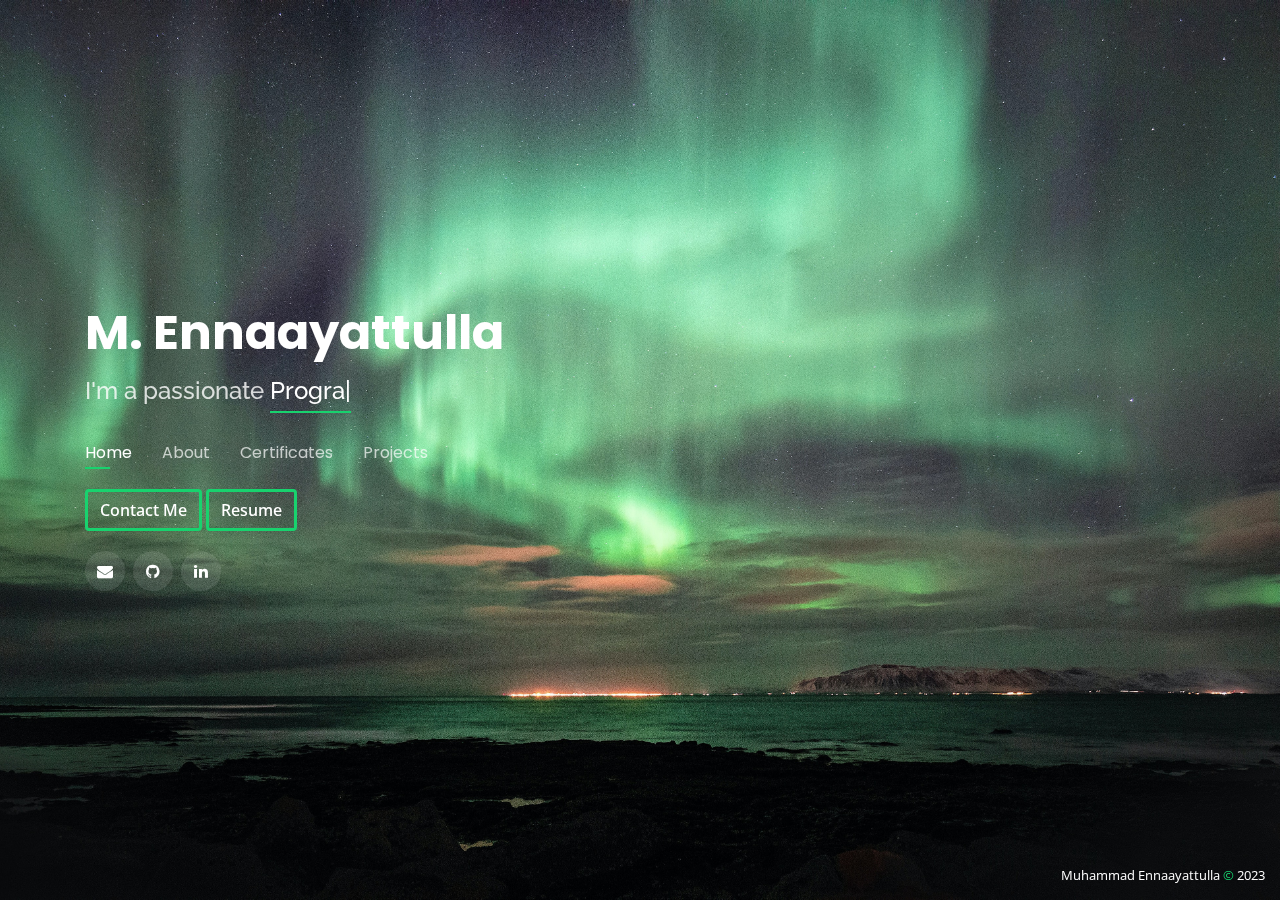
<file: index.html>
<!DOCTYPE html>
<html lang="en">

<head>
  <meta charset="utf-8">
  <meta content="width=device-width, initial-scale=1.0" name="viewport">

  <title>Ennaayattulla | Portfolio</title>
  <meta content="" name="description">
  <meta content="" name="keywords">

  <!-- Favicons -->
  <link href="assets/img/icon.png" rel="icon">


  <!-- Google Fonts -->
  <link href="https://fonts.googleapis.com/css?family=Open+Sans:300,300i,400,400i,600,600i,700,700i|Raleway:300,300i,400,400i,500,500i,600,600i,700,700i|Poppins:300,300i,400,400i,500,500i,600,600i,700,700i" rel="stylesheet">

  <!-- Vendor CSS Files -->
  <link href="assets/vendor/bootstrap/css/bootstrap.min.css" rel="stylesheet">
  <link href="assets/vendor/icofont/icofont.min.css" rel="stylesheet">
  <link rel="stylesheet" href="https://cdnjs.cloudflare.com/ajax/libs/font-awesome/4.7.0/css/font-awesome.min.css">
  <link href="assets/vendor/remixicon/remixicon.css" rel="stylesheet">
  <link href="assets/vendor/owl.carousel/assets/owl.carousel.min.css" rel="stylesheet">
  <link href="assets/vendor/boxicons/css/boxicons.min.css" rel="stylesheet">
  <link href="assets/vendor/venobox/venobox.css" rel="stylesheet">

  <!-- Template Main CSS File -->
  <link href="assets/css/style.css" rel="stylesheet">

</head>

<body>

  <!-- ======= Header ======= -->
  <header id="header" class="header-tops">
    <div class="container">

      <h1><a href="index.html">M. Ennaayattulla</a></h1>
      <h2>I'm a passionate <span class="typed" data-typed-items="Programmer, Web Developer, Researcher"></span></h2>

      <nav class="nav-menu d-none d-lg-block">
        <ul>
          <li class="active"><a href="#header">Home</a></li>
          <li><a href="#about">About</a></li>
          <li><a href="#certificates">Certificates</a></li>
          <li><a href="#projects">Projects</a></li>
        </ul>
      </nav><!-- .nav-menu -->
        <a class="btn btn-pri mt-4" href="mailto:muhammadennaayattulla@gmail.com">Contact Me</a>
        <a class="btn btn-pri mt-4" href="assets\pdf\Ennaayattulla Resume.pdf" target="_blank">Resume</a>
      <div class="social-links">
        <a href="mailto:muhammadennaayattulla@gmail.com" class="fa fa-envelope"></a>
        <a href="https://github.com/Mehxa" class="fa fa-github" target="_blank"></a>
        <a href="https://www.linkedin.com/in/muhammad-ennaayattulla/" class="fa fa-linkedin" target="_blank"></a>

      </div>
    </div>
  </header><!-- End Header -->

  <!-- ======= About Section ======= -->
  <section id="about" class="about">

    <!-- ======= About Me ======= -->
    <div class="about-me container">

      <div class="section-title">
        <h2>About</h2>
        <p>Learn more about me</p>
      </div>

      <div class="row d-flex align-items-center">
        <div class="col-lg-4" data-aos="fade-right">
          <img src="assets/img/self.jpg" class="img-fluid" alt="">
        </div>
        <div class="col-lg-8 pt-4 pt-lg-0 content" data-aos="fade-left">
          <h3>Muhammad Ennaayattulla</h3>
          <p class="font-italic">
            Cybersecurity Graduate from Nanyang Polytechnic
          </p>
          <div class="row">
            <div class="col-lg-12">
              <ul>
                <li><i class="icofont-rounded-right"></i> <strong>Education:</strong> Diploma in Cybersecurity and Digital Forensics</li>
                <li><i class="icofont-rounded-right"></i> <strong>Email:</strong> muhammadennaayattulla@gmail.com</li>
                <li><i class="icofont-rounded-right"></i> <strong>City:</strong> Singapore</li>
              </ul>
            </div>
          </div>
          <p>
            Fresh graduate with a strong interest in cybersecurity. I hope to be able to play a crucial role in protecting the cyberspace one day and am
            willing to learn new skills and upgrade myself to achieve that goal.
          </p>
        </div>
      </div>

    </div><!-- End About Me -->


    <!-- ======= Skills  ======= -->
    <div class="skills container">

      <div class="section-title">
        <h2>Skills</h2>
      </div>

      <div class="row skills-content">

        <div class="col-lg-6">

          <div class="progress">
            <span class="skill">Python<i class="val">90%</i></span>
            <div class="progress-bar-wrap">
              <div class="progress-bar" role="progressbar" aria-valuenow="90" aria-valuemin="0" aria-valuemax="100"></div>
            </div>
          </div>

          <div class="progress">
            <span class="skill">SQL <i class="val">90%</i></span>
            <div class="progress-bar-wrap">
              <div class="progress-bar" role="progressbar" aria-valuenow="90" aria-valuemin="0" aria-valuemax="100"></div>
            </div>
          </div>

          <div class="progress">
            <span class="skill">Web Development <i class="val">80%</i></span>
            <div class="progress-bar-wrap">
              <div class="progress-bar" role="progressbar" aria-valuenow="80" aria-valuemin="0" aria-valuemax="100"></div>
            </div>
          </div>

        </div>

        <div class="col-lg-6">

          <div class="progress">
            <span class="skill">Network Configuration <i class="val">70%</i></span>
            <div class="progress-bar-wrap">
              <div class="progress-bar" role="progressbar" aria-valuenow="70" aria-valuemin="0" aria-valuemax="100"></div>
            </div>
          </div>

          <div class="progress">
            <span class="skill">Operating Systems Administration<i class="val">70%</i></span>
            <div class="progress-bar-wrap">
              <div class="progress-bar" role="progressbar" aria-valuenow="70" aria-valuemin="0" aria-valuemax="100"></div>
            </div>
          </div>

          <div class="progress">
            <span class="skill">Mobile App Development <i class="val">55%</i></span>
            <div class="progress-bar-wrap">
              <div class="progress-bar" role="progressbar" aria-valuenow="55" aria-valuemin="0" aria-valuemax="100"></div>
            </div>
          </div>

        </div>

      </div>

    </div><!-- End Skills -->

    <!-- ======= Interests ======= -->
    <div class="interests container">

      <div class="section-title">
        <h2>Interests</h2>
      </div>

      <div class="row">
        <div class="col-lg-3 col-md-4">
          <div class="icon-box">
            <i class="fa fa-book" style="color: #ffbb2c;"></i>
            <h3>Reading</h3>
          </div>
        </div>
        <div class="col-lg-3 col-md-4 mt-4 mt-md-0">
          <div class="icon-box">
            <i class="fa fa-code" style="color: #5578ff;"></i>
            <h3>Coding</h3>
          </div>
        </div>
        <div class="col-lg-3 col-md-4 mt-4 mt-md-0">
          <div class="icon-box">
            <i class="ri-run-line" style="color: #e80368;"></i>
            <h3>Running</h3>
          </div>
        </div>
        <div class="col-lg-3 col-md-4 mt-4 mt-lg-0">
          <div class="icon-box">
            <i class="ri-flask-fill" style="color: #e361ff;"></i>
            <h3>Experimenting</h3>
          </div>
        </div>
      </div>

    </div><!-- End Interests -->
  </section><!-- End About Section -->


  <!-- ======= Certificates Section ======= -->
  <section id="certificates" class="services">
    <div class="container">

      <div class="section-title">
        <h2>Certificates</h2>
        <p>My Certifications</p>
      </div>

      <div class="row">
        <div class="col-lg-4 col-md-6 d-flex align-items-stretch">
          <div class="icon-box">
            <div class="icon"><i class="ri-fingerprint-line"></i></div>
            <h4><a href="https://drive.google.com/file/d/1k2Fs5ojqwq-1AhjskR068y5Dx1z56lzL/view?usp=sharing" target="_blank">Cyber Hacking Forensic Investigator (CHFI)</a></h4>
            <p>The CHFI Credential validates an inidividual's skills to identify an intruder's footprints and to properly gather the necessary evidence to prosecute in the court of law | Certified by EC-Council</p>
          </div>
        </div>

        <div class="col-lg-4 col-md-6 d-flex align-items-stretch mt-4 mt-md-0">
          <div class="icon-box">
            <div class="icon"><i class="fa fa-cloud"></i></div>
            <h4><a href="https://drive.google.com/file/d/1dNMVZnGiT0SSWaiOV-oNVv0Ocpnm2PN_/view?usp=sharing" target="_blank">Alibaba Cloud Associate</a></h4>
            <p>Alibaba Cloud Certification Associate (ACA - Alibaba Cloud Certification Associate) is a certification designed for personnel who can use Alibaba Cloud Computing products. It covers all of Alibaba Cloud's core products from computing, storage, networking to security | Certified by Alibaba Group</p>
          </div>
        </div>

        <div class="col-lg-4 col-md-6 d-flex align-items-stretch mt-4 mt-lg-0">
          <div class="icon-box">
            <div class="icon"><i class="fa fa-apple"></i></div>
            <h4><a href="https://drive.google.com/file/d/1oefyI_qeGrApe5ECdAvL407OdioiNaNj/view?usp=sharing" target="_blank">App Development with Swift (Level 1)</a></h4>
            <p>Level 1 certification recognizes knowledge of the Swift programming language, app developer tools, and core components of apps | Certified by Apple</p>
          </div>
        </div>

        <div class="col-lg-4 col-md-6 d-flex align-items-stretch mt-4">
          <div class="icon-box">
            <div class="icon"><i class="fa fa-user-secret"></i></div>
            <h4><a href="https://drive.google.com/file/d/1teSLbI9Y1OqlpbqscR8DDLzZNG0RbcWL/view?usp=sharing" target="_blank">Cyber Ethical Hacker (CEH)</a></h4>
            <p>The CEH programme teaches the latest commercial-grade hacking tools, techniques and methodologies used by hackers and information security professionals to lawfully hack an organisation | Certified by EC-Council</p>
          </div>
        </div>

      </div>

    </div>
  </section><!-- End Certificates Section -->

  <!-- ======= Portfolio Section ======= -->
  <section id="projects" class="portfolio">
    <div class="container">

      <div class="section-title">
        <h2>Projects</h2>
        <p>My Works</p>
      </div>


      <div class="row portfolio-container justify-content-center">
        <div class="container row col-lg-10 portfolio-item">
          <div id="ASPJIndicators" class="carousel slide col-lg-6" data-ride="carousel">
            <ol class="carousel-indicators">
              <li data-target="#ASPJIndicators" data-slide-to="0" class="active"></li>
              <li data-target="#ASPJIndicators" data-slide-to="1"></li>
              <li data-target="#ASPJIndicators" data-slide-to="2"></li>
              <li data-target="#ASPJIndicators" data-slide-to="3"></li>
              <li data-target="#ASPJIndicators" data-slide-to="4"></li>

            </ol>
            <div class="carousel-inner">
              <div class="carousel-item active">
                <img class="d-block w-100" src="assets\img\portfolio\ASPJ(Vulnerable)Home.png" alt="First slide">
              </div>
              <div class="carousel-item">
                <img class="d-block w-100" src="assets\img\portfolio\ASPJ(XSS).png" alt="First slide">
              </div>
              <div class="carousel-item">
                <img class="d-block w-100" src="assets\img\portfolio\ASPJ(Report).png" alt="Second slide">
              </div>
              <div class="carousel-item">
                <img class="d-block w-100" src="assets\img\portfolio\ASPJ(UserPage).png" alt="First slide">
              </div>
              <div class="carousel-item">
                <img class="d-block w-100" src="assets\img\portfolio\ASPJ(HTTPS).png" alt="Third slide">
              </div>
            </div>
            <a class="carousel-control-prev" href="#ASPJIndicators" role="button" data-slide="prev">
              <span class="carousel-control-prev-icon" aria-hidden="true"></span>
              <span class="sr-only">Previous</span>
            </a>
            <a class="carousel-control-next" href="#ASPJIndicators" role="button" data-slide="next">
              <span class="carousel-control-next-icon" aria-hidden="true"></span>
              <span class="sr-only">Next</span>
            </a>
          </div>
          <div class="col-lg-6">
            <h3>Lorem Ipsum Forum &nbsp;<a href="https://github.com/Mehxa/ASPJ-Project-Secure" class="fa fa-github" target="_blank"></a></h3>
            <p>Forum website created for an application security project. Focused on attacking and securing the website against Cross Site Scripting and Sensitive Data Exposure. <a href="LoremIpsumForum.html">Learn More</a></p>
            <ul>
              <li><i class="icofont-rounded-right"></i>Application Security</li>
              <li><i class="icofont-rounded-right"></i>OWASP ZAP</li>
              <li><i class="icofont-rounded-right"></i>MySQL</li>
              <li><i class="icofont-rounded-right"></i>Python | Flask, Bcrypt, Secrets</li>
            </ul>
          </div>

        </div>

        <div class="container row col-lg-10 portfolio-item">
          <div id="AlgoridashIndicators" class="carousel slide col-lg-6" data-ride="carousel">
            <ol class="carousel-indicators">
              <li data-target="#AlgoridashIndicators" data-slide-to="0" class="active"></li>
              <li data-target="#AlgoridashIndicators" data-slide-to="1"></li>
              <li data-target="#AlgoridashIndicators" data-slide-to="2"></li>
              <li data-target="#AlgoridashIndicators" data-slide-to="3"></li>
              <li data-target="#AlgoridashIndicators" data-slide-to="4"></li>
            </ol>
            <div class="carousel-inner">
              <div class="carousel-item active">
                <img class="d-block w-100" src="assets\img\portfolio\Algoridash(Home).png" alt="First slide">
              </div>
              <div class="carousel-item">
                <img class="d-block w-100" src="assets\img\portfolio\Algoridash(Encryption).png" alt="Second slide">
              </div>
              <div class="carousel-item">
                <img class="d-block w-100" src="assets\img\portfolio\Algoridash(Lesson).png" alt="Third slide">
              </div>
              <div class="carousel-item">
                <img class="d-block w-100" src="assets\img\portfolio\Algoridash(Quiz).png" alt="Forth slide">
              </div>
              <div class="carousel-item">
                <img class="d-block w-100" src="assets\img\portfolio\Algoridash(Results).png" alt="Fifth slide">
              </div>
            </div>
            <a class="carousel-control-prev" href="#AlgoridashIndicators" role="button" data-slide="prev">
              <span class="carousel-control-prev-icon" aria-hidden="true"></span>
              <span class="sr-only">Previous</span>
            </a>
            <a class="carousel-control-next" href="#AlgoridashIndicators" role="button" data-slide="next">
              <span class="carousel-control-next-icon" aria-hidden="true"></span>
              <span class="sr-only">Next</span>
            </a>
          </div>
          <div class="col-lg-6">
            <h3>Algoridash &nbsp;<a href="https://github.com/Mehxa/Algoridash" class="fa fa-github" target="_blank"></a></h3>
            <p>Desktop application created for a cryptography project. It provides different types of encryption concepts and techniques and features a mini quiz of a topic covered in the school module. <a href="Algoridash.html">Learn More</a></p>
            <ul>
              <li><i class="icofont-rounded-right"></i>Cryptography</li>
              <li><i class="icofont-rounded-right"></i>Python | Tkinter, PyCryptodome, Pillow</li>
            </ul>
          </div>

        </div>

          <div class="container row col-lg-10 portfolio-item">
            <div id="AppDevIndicators" class="carousel slide col-lg-6" data-ride="carousel">
              <ol class="carousel-indicators">
                <li data-target="#AppDevIndicators" data-slide-to="0" class="active"></li>
                <li data-target="#AppDevIndicators" data-slide-to="1"></li>
                <li data-target="#AppDevIndicators" data-slide-to="2"></li>
                <li data-target="#AppDevIndicators" data-slide-to="3"></li>
                <li data-target="#AppDevIndicators" data-slide-to="4"></li>

              </ol>
              <div class="carousel-inner">
                <div class="carousel-item active">
                  <img class="d-block w-100" src="assets\img\portfolio\AppDev(Home).png" alt="First slide">
                </div>
                <div class="carousel-item">
                  <img class="d-block w-100" src="assets\img\portfolio\AppDev(Categories).png" alt="Second slide">
                </div>
                <div class="carousel-item">
                  <img class="d-block w-100" src="assets\img\portfolio\AppDev(Indiv).png" alt="Third slide">
                </div>
                <div class="carousel-item">
                  <img class="d-block w-100" src="assets\img\portfolio\AppDev(Cart).png" alt="Third slide">
                </div>
                <div class="carousel-item">
                  <img class="d-block w-100" src="assets\img\portfolio\AppDev(Checkout).png" alt="Third slide">
                </div>
              </div>
              <a class="carousel-control-prev" href="#AppDevIndicators" role="button" data-slide="prev">
                <span class="carousel-control-prev-icon" aria-hidden="true"></span>
                <span class="sr-only">Previous</span>
              </a>
              <a class="carousel-control-next" href="#AppDevIndicators" role="button" data-slide="next">
                <span class="carousel-control-next-icon" aria-hidden="true"></span>
                <span class="sr-only">Next</span>
              </a>
            </div>
            <div class="col-lg-6">
              <h3>Delorem Ipsum Online Store &nbsp;<a href="https://github.com/Kobot7/Delorem-Ipsum-Online-Store" class="fa fa-github" target="_blank"></a></h3>
              <p>Pharmacy website created for an application development project. Focused on product management, shopping cart and checkout functions. <a href="DeloremIpsumOnlineStore.html">Learn More</a></p>
              <ul>
                <li><i class="icofont-rounded-right"></i>Web Development</li>
                <li><i class="icofont-rounded-right"></i>Python | Flask, Shelve, Pickle</li>
              </ul>
            </div>

          </div>

      </div>

    </div>
  </section><!-- End Portfolio Section -->

  <div class="credits">
    Muhammad Ennaayattulla <span style="color:#18d26e;">&#169;</span> 2023</a>
  </div>

  <!-- Vendor JS Files -->
  <script src="assets/vendor/jquery/jquery.min.js"></script>
  <script src="assets/vendor/bootstrap/js/bootstrap.bundle.min.js"></script>
  <script src="assets/vendor/jquery.easing/jquery.easing.min.js"></script>
  <script src="assets/vendor/waypoints/jquery.waypoints.min.js"></script>
  <script src="assets/vendor/counterup/counterup.min.js"></script>
  <script src="assets/vendor/owl.carousel/owl.carousel.min.js"></script>
  <script src="assets/vendor/isotope-layout/isotope.pkgd.min.js"></script>
  <script src="assets/vendor/venobox/venobox.min.js"></script>
  <script src="assets/vendor/typed.js/typed.min.js"></script>

  <!-- Template Main JS File -->
  <script src="assets/js/main.js"></script>

</body>

</html>
</file>
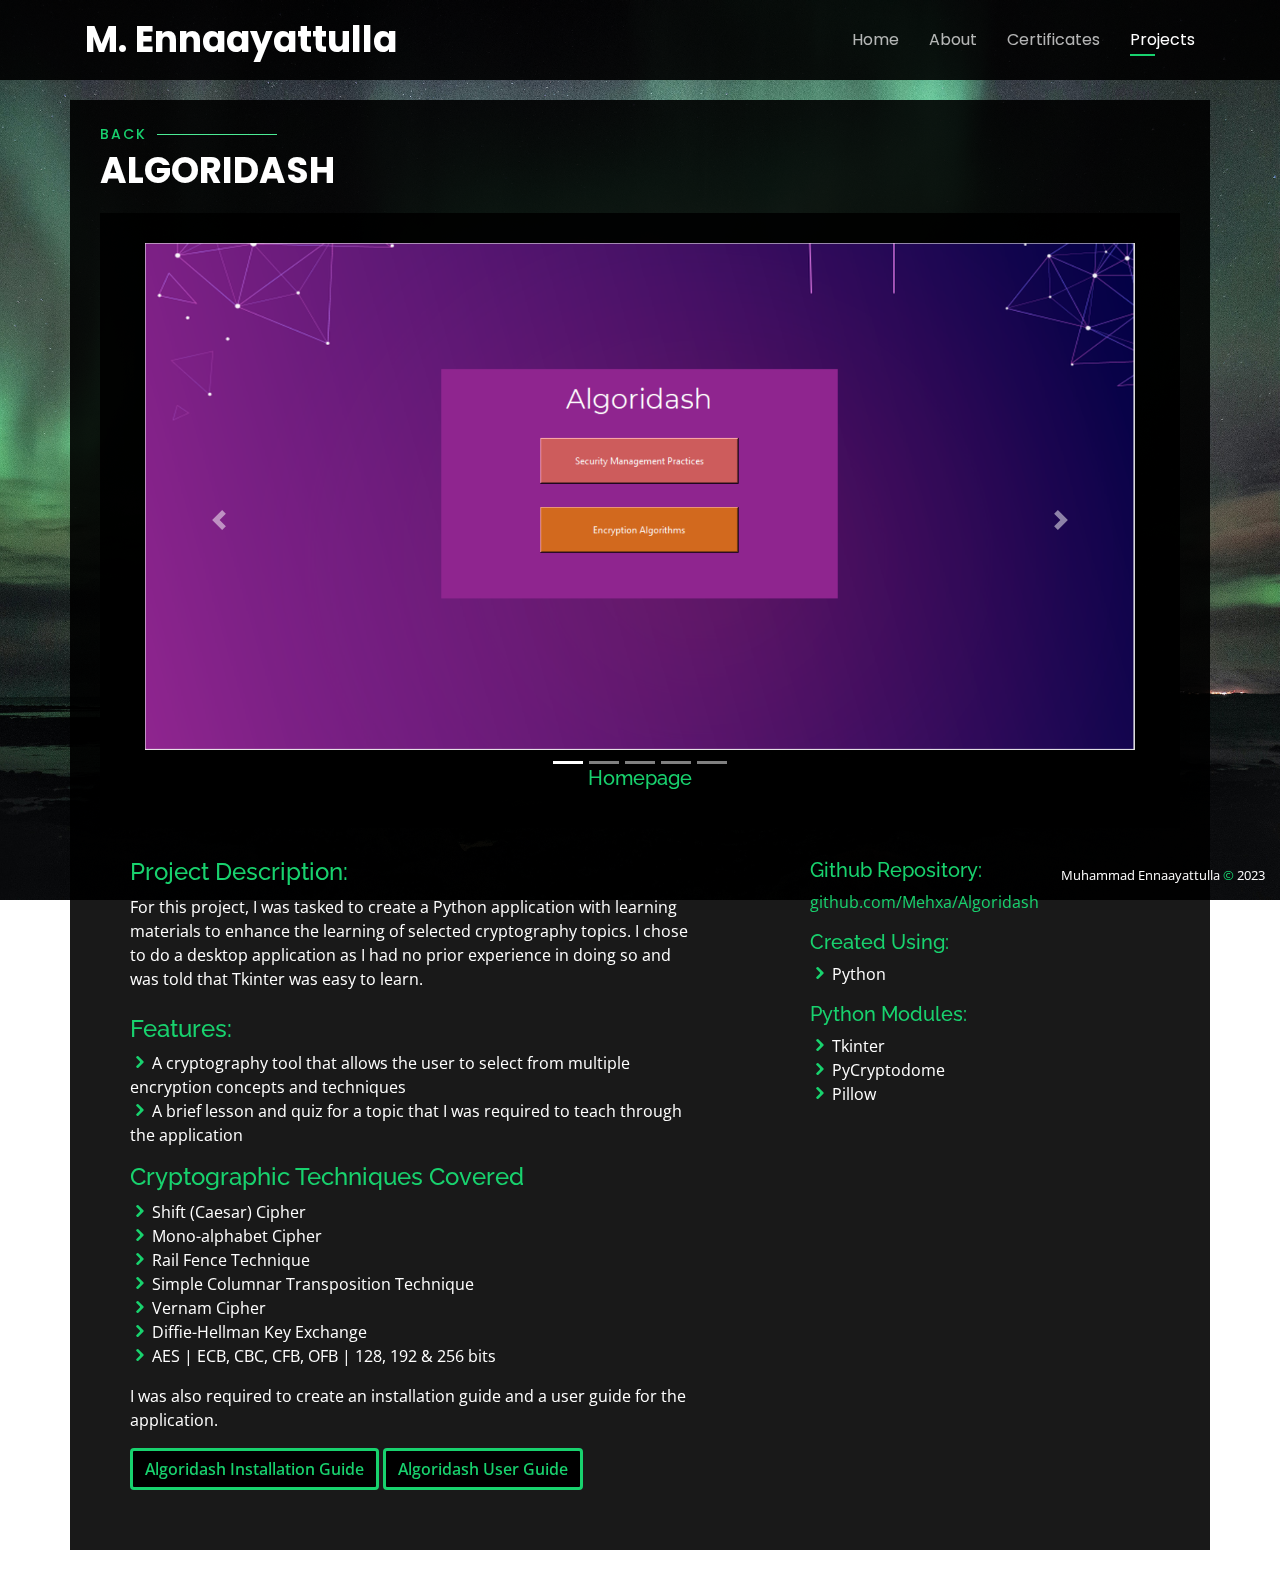
<file: Algoridash.html>
<!DOCTYPE html>
<html lang="en">

<head>
  <meta charset="utf-8">
  <meta content="width=device-width, initial-scale=1.0" name="viewport">

  <title>Ennaayattulla | Projects</title>
  <meta content="" name="description">
  <meta content="" name="keywords">

  <!-- Favicons -->
  <link href="assets/img/icon.png" rel="icon">

  <!-- Google Fonts -->
  <link href="https://fonts.googleapis.com/css?family=Open+Sans:300,300i,400,400i,600,600i,700,700i|Raleway:300,300i,400,400i,500,500i,600,600i,700,700i|Poppins:300,300i,400,400i,500,500i,600,600i,700,700i" rel="stylesheet">

  <!-- Vendor CSS Files -->
  <link href="assets/vendor/bootstrap/css/bootstrap.min.css" rel="stylesheet">
  <link href="assets/vendor/icofont/icofont.min.css" rel="stylesheet">
  <link rel="stylesheet" href="https://cdnjs.cloudflare.com/ajax/libs/font-awesome/4.7.0/css/font-awesome.min.css">
  <link href="assets/vendor/remixicon/remixicon.css" rel="stylesheet">
  <link href="assets/vendor/owl.carousel/assets/owl.carousel.min.css" rel="stylesheet">
  <link href="assets/vendor/boxicons/css/boxicons.min.css" rel="stylesheet">
  <link href="assets/vendor/venobox/venobox.css" rel="stylesheet">

  <!-- Template Main CSS File -->
  <link href="assets/css/style.css" rel="stylesheet">

</head>
<!-- ======= Header ======= -->
<header id="header" class="header-tops header-top">
  <div class="container">

    <h1><a href="https://mehxa.github.io/">M. Ennaayattulla</a></h1>

    <nav class="nav-menu d-none d-lg-block">
      <ul>
        <li><a href="index.html">Home</a></li>
        <li><a href="index.html#about">About</a></li>
        <li><a href="index.html#certificates">Certificates</a></li>
        <li class="active"><a href="index.html#projects">Projects</a></li>
      </ul>
    </nav>

  </div>
</header>
<!-- End Header -->
<body>
<section class="section-show" >
  <div class="container">
    <div class="section-title">
      <h2><a href="index.html#projects">Back</a></h2>
      <p>Algoridash</p>
    </div>

    <div class="container">
      <div class="container-fluid">
        <div id="AlgoridashIndicators" class="carousel slide" data-ride="carousel">
          <ol class="carousel-indicators mb-4">
            <li data-target="#AlgoridashIndicators" data-slide-to="0" class="active"></li>
            <li data-target="#AlgoridashIndicators" data-slide-to="1"></li>
            <li data-target="#AlgoridashIndicators" data-slide-to="2"></li>
            <li data-target="#AlgoridashIndicators" data-slide-to="3"></li>
            <li data-target="#AlgoridashIndicators" data-slide-to="4"></li>

          </ol>
          <div class="carousel-inner">
            <div class="carousel-item active">
              <img class="d-block w-100" src="assets\img\portfolio\Algoridash(Home).png" alt="First slide">
              <div class="caption">
                <h5>Homepage</h5>
              </div>
            </div>
            <div class="carousel-item">
              <img class="d-block w-100" src="assets\img\portfolio\Algoridash(Encryption).png" alt="First slide">
              <div class="caption">
                <h5>Cryptography Tool</h5>
              </div>
            </div>
            <div class="carousel-item">
              <img class="d-block w-100" src="assets\img\portfolio\Algoridash(Lesson).png" alt="Second slide">
              <div class="caption">
                <h5>Lesson</h5>
              </div>
            </div>
            <div class="carousel-item">
              <img class="d-block w-100" src="assets\img\portfolio\Algoridash(Quiz).png" alt="First slide">
              <div class="caption">
                <h5>Quiz</h5>
              </div>
            </div>
            <div class="carousel-item">
              <img class="d-block w-100" src="assets\img\portfolio\Algoridash(Results).png" alt="Third slide">
              <div class="caption">
                <h5>Results page</h5>
              </div>
            </div>
          </div>
          <a class="carousel-control-prev" href="#AlgoridashIndicators" role="button" data-slide="prev">
            <span class="carousel-control-prev-icon" aria-hidden="true"></span>
            <span class="sr-only">Previous</span>
          </a>
          <a class="carousel-control-next" href="#AlgoridashIndicators" role="button" data-slide="next">
            <span class="carousel-control-next-icon" aria-hidden="true"></span>
            <span class="sr-only">Next</span>
          </a>
        </div>
  </div>
</div>
<div class="row container" style="background:none;">
  <div class="col-lg-7">
    <h4>Project Description:</h4>
    <p>For this project, I was tasked to create a Python application with learning materials to enhance the learning of selected cryptography topics. I chose to do a desktop application as I had no prior experience in doing so and was told that Tkinter was easy to learn.</p>
    <div class="mt-4">
      <h4>Features:</h4>
      <ul>
        <li><i class="icofont-rounded-right"></i>A cryptography tool that allows the user to select from multiple encryption concepts and techniques</li>
        <li><i class="icofont-rounded-right"></i>A brief lesson and quiz for a topic that I was required to teach through the application</li>
      </ul>
      <h4>Cryptographic Techniques Covered</h4>
      <ul>
        <li><i class="icofont-rounded-right"></i>Shift (Caesar) Cipher</li>
        <li><i class="icofont-rounded-right"></i>Mono-alphabet Cipher</li>
        <li><i class="icofont-rounded-right"></i>Rail Fence Technique</li>
        <li><i class="icofont-rounded-right"></i>Simple Columnar Transposition Technique</li>
        <li><i class="icofont-rounded-right"></i>Vernam Cipher</li>
        <li><i class="icofont-rounded-right"></i>Diffie-Hellman Key Exchange</li>
        <li><i class="icofont-rounded-right"></i>AES | ECB, CBC, CFB, OFB | 128, 192 & 256 bits</li>
      </ul>
      <p>I was also required to create an installation guide and a user guide for the application.</p>
      <a class="btn btn-sec" href="assets\pdf\Algoridash Installation Guide.pdf" target="_blank">Algoridash Installation Guide</a>
      <a class="btn btn-sec" href="assets\pdf\Algoridash User Guide.pdf" target="_blank">Algoridash User Guide</a>
    </div>
  </div>
  <div class="col-lg-1">
  </div>
  <div class="col-lg-4">
    <h5>Github Repository:</h5>
    <ul>
      <a href="https://github.com/Mehxa/Algoridash" target="_blank">github.com/Mehxa/Algoridash</a>
    </ul>
    <h5>Created Using:</h5>
    <ul>
      <li><i class="icofont-rounded-right"></i>Python</li>
    </ul>
    <h5>Python Modules:</h5>
    <ul>
      <li><i class="icofont-rounded-right"></i>Tkinter</li>
      <li><i class="icofont-rounded-right"></i>PyCryptodome</li>
      <li><i class="icofont-rounded-right"></i>Pillow</li>
    </ul>
  </div>
</div>

</section>
<div class="credits">
  Muhammad Ennaayattulla <span style="color:#18d26e;">&#169;</span> 2023</a>
</div>
</body>

<!-- Vendor JS Files -->
<script src="assets/vendor/jquery/jquery.min.js"></script>
<script src="assets/vendor/bootstrap/js/bootstrap.bundle.min.js"></script>
<script src="assets/vendor/jquery.easing/jquery.easing.min.js"></script>
<script src="assets/vendor/waypoints/jquery.waypoints.min.js"></script>
<script src="assets/vendor/counterup/counterup.min.js"></script>
<script src="assets/vendor/owl.carousel/owl.carousel.min.js"></script>
<script src="assets/vendor/isotope-layout/isotope.pkgd.min.js"></script>
<script src="assets/vendor/venobox/venobox.min.js"></script>
<script src="assets/vendor/typed.js/typed.min.js"></script>

<!-- Template Main JS File -->
<script src="assets/js/main.js"></script>
</file>
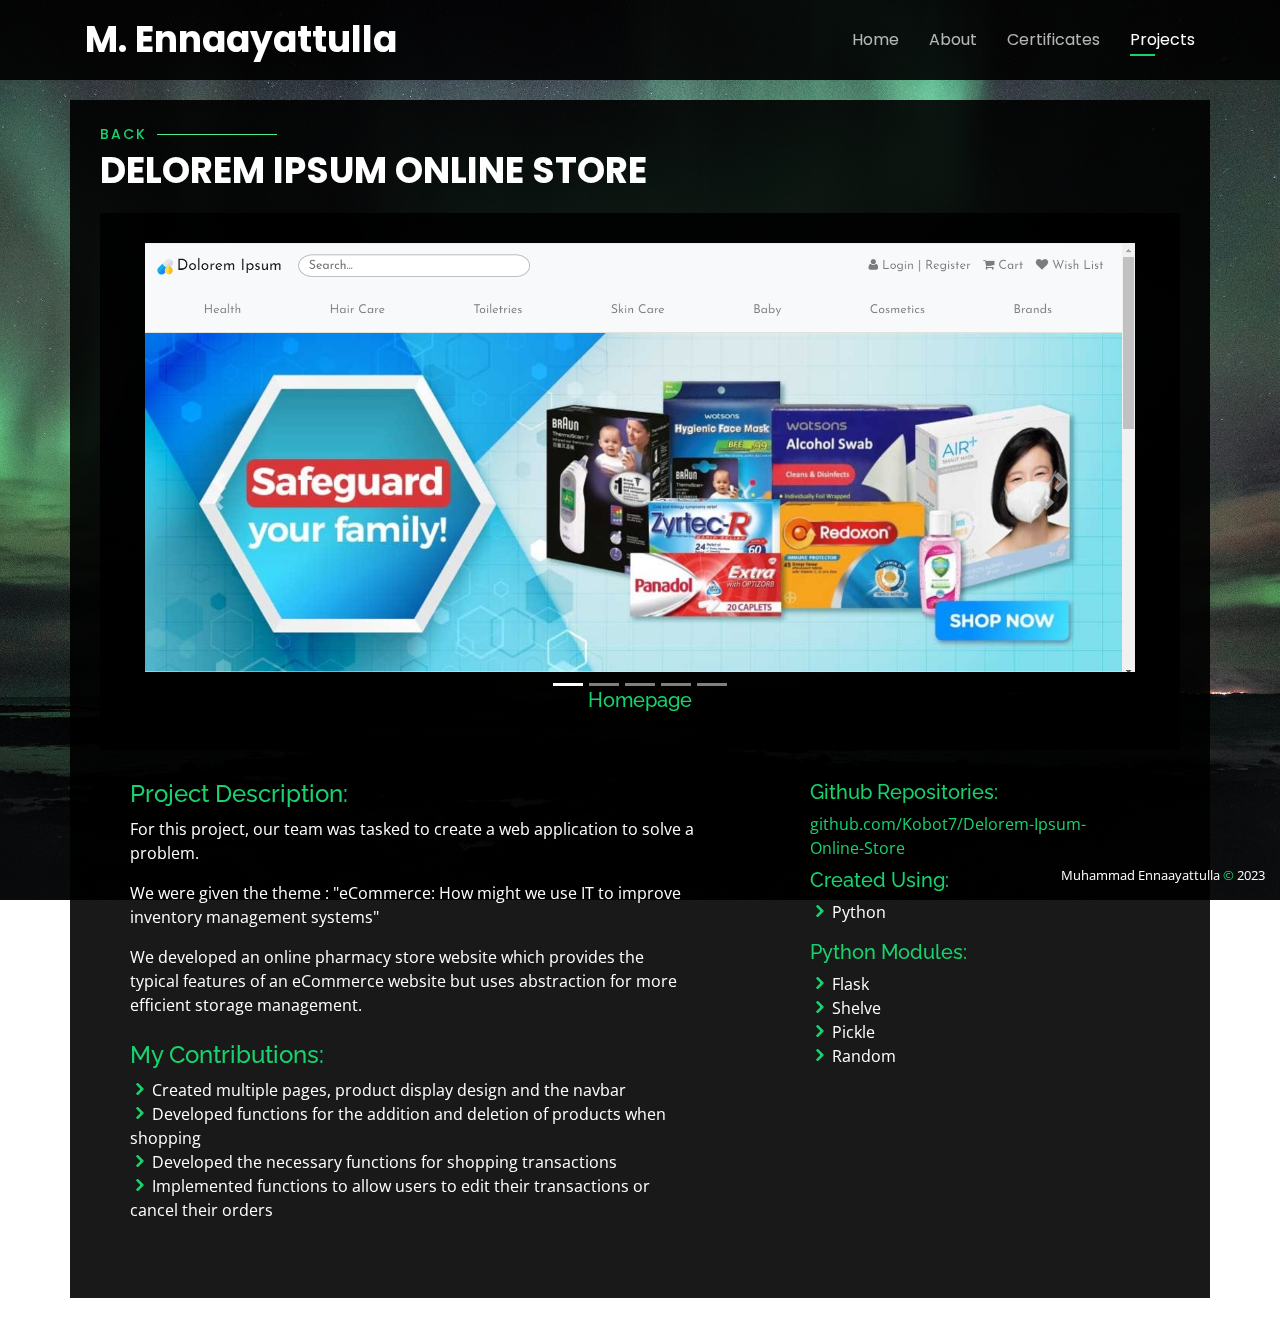
<file: DeloremIpsumOnlineStore.html>
<!DOCTYPE html>
<html lang="en">

<head>
  <meta charset="utf-8">
  <meta content="width=device-width, initial-scale=1.0" name="viewport">

  <title>Ennaayattulla | Projects</title>
  <meta content="" name="description">
  <meta content="" name="keywords">

  <!-- Favicons -->
  <link href="assets/img/icon.png" rel="icon">

  <!-- Google Fonts -->
  <link href="https://fonts.googleapis.com/css?family=Open+Sans:300,300i,400,400i,600,600i,700,700i|Raleway:300,300i,400,400i,500,500i,600,600i,700,700i|Poppins:300,300i,400,400i,500,500i,600,600i,700,700i" rel="stylesheet">

  <!-- Vendor CSS Files -->
  <link href="assets/vendor/bootstrap/css/bootstrap.min.css" rel="stylesheet">
  <link href="assets/vendor/icofont/icofont.min.css" rel="stylesheet">
  <link rel="stylesheet" href="https://cdnjs.cloudflare.com/ajax/libs/font-awesome/4.7.0/css/font-awesome.min.css">
  <link href="assets/vendor/remixicon/remixicon.css" rel="stylesheet">
  <link href="assets/vendor/owl.carousel/assets/owl.carousel.min.css" rel="stylesheet">
  <link href="assets/vendor/boxicons/css/boxicons.min.css" rel="stylesheet">
  <link href="assets/vendor/venobox/venobox.css" rel="stylesheet">

  <!-- Template Main CSS File -->
  <link href="assets/css/style.css" rel="stylesheet">

</head>
<!-- ======= Header ======= -->
<header id="header" class="header-tops header-top">
  <div class="container">

    <h1><a href="https://mehxa.github.io/">M. Ennaayattulla</a></h1>

    <nav class="nav-menu d-none d-lg-block">
      <ul>
        <li><a href="index.html">Home</a></li>
        <li><a href="index.html#about">About</a></li>
        <li><a href="index.html#certificates">Certificates</a></li>
        <li class="active"><a href="index.html#projects">Projects</a></li>
      </ul>
    </nav>

  </div>
</header>
<!-- End Header -->
<body>
<section class="section-show" >
  <div class="container">
    <div class="section-title">
      <h2><a href="index.html#projects">Back</a></h2>
      <p>Delorem Ipsum Online Store</p>
    </div>

    <div class="container">
      <div class="container-fluid">
        <div id="AppDevIndicators" class="carousel slide" data-ride="carousel">
          <ol class="carousel-indicators mb-4">
            <li data-target="#AppDevIndicators" data-slide-to="0" class="active"></li>
            <li data-target="#AppDevIndicators" data-slide-to="1"></li>
            <li data-target="#AppDevIndicators" data-slide-to="2"></li>
            <li data-target="#AppDevIndicators" data-slide-to="3"></li>
            <li data-target="#AppDevIndicators" data-slide-to="4"></li>

          </ol>
          <div class="carousel-inner">
            <div class="carousel-item active">
              <img class="d-block w-100" src="assets\img\portfolio\AppDev(Home).png" alt="First slide">
              <div class="caption">
                <h5>Homepage</h5>
              </div>
            </div>
            <div class="carousel-item">
              <img class="d-block w-100" src="assets\img\portfolio\AppDev(Categories).png" alt="First slide">
              <div class="caption">
                <h5>Categories</h5>
              </div>
            </div>
            <div class="carousel-item">
              <img class="d-block w-100" src="assets\img\portfolio\AppDev(Indiv).png" alt="Second slide">
              <div class="caption">
                <h5>Individual Item page</h5>
              </div>
            </div>
            <div class="carousel-item">
              <img class="d-block w-100" src="assets\img\portfolio\AppDev(Cart).png" alt="First slide">
              <div class="caption">
                <h5>Shopping Cart</h5>
              </div>
            </div>
            <div class="carousel-item">
              <img class="d-block w-100" src="assets\img\portfolio\AppDev(Checkout).png" alt="Third slide">
              <div class="caption">
                <h5>Checkout Page</h5>
              </div>
            </div>
          </div>
          <a class="carousel-control-prev" href="#AppDevIndicators" role="button" data-slide="prev">
            <span class="carousel-control-prev-icon" aria-hidden="true"></span>
            <span class="sr-only">Previous</span>
          </a>
          <a class="carousel-control-next" href="#AppDevIndicators" role="button" data-slide="next">
            <span class="carousel-control-next-icon" aria-hidden="true"></span>
            <span class="sr-only">Next</span>
          </a>
        </div>
  </div>
</div>
<div class="row container project-showcase" style="background:none;">
  <div class="col-lg-7">
    <h4>Project Description:</h4>
    <p>For this project, our team was tasked to create a web application to solve a problem.</p>
    <p>We were given the theme : "eCommerce: How might we use IT to improve inventory management systems"</p>
    <p>We developed an online pharmacy store website which provides the typical features of an eCommerce website but uses abstraction for more efficient storage management.</p>
    <div class="mt-4">
      <h4>My Contributions:</h4>
      <ul>
        <li><i class="icofont-rounded-right"></i>Created multiple pages, product display design and the navbar</li>
        <li><i class="icofont-rounded-right"></i>Developed functions for the addition and deletion of products when shopping</li>
        <li><i class="icofont-rounded-right"></i>Developed the necessary functions for shopping transactions</li>
        <li><i class="icofont-rounded-right"></i>Implemented functions to allow users to edit their transactions or cancel their orders</li>
      </ul>
    </div>
  </div>
  <div class="col-lg-1">
  </div>
  <div class="col-lg-4">
    <div class="mb-2">
      <h5>Github Repositories:</h5>
      <a href="https://github.com/Kobot7/Delorem-Ipsum-Online-Store" target="_blank" class="mt-2">github.com/Kobot7/Delorem-Ipsum-Online-Store</a>
    </div>
    <h5>Created Using:</h5>
    <ul>
      <li><i class="icofont-rounded-right"></i>Python</li>
    </ul>
    <h5>Python Modules:</h5>
    <ul>
      <li><i class="icofont-rounded-right"></i>Flask</li>
      <li><i class="icofont-rounded-right"></i>Shelve</li>
      <li><i class="icofont-rounded-right"></i>Pickle</li>
      <li><i class="icofont-rounded-right"></i>Random</li>
    </ul>
  </div>
</div>

</section>
<div class="credits">
  Muhammad Ennaayattulla <span style="color:#18d26e;">&#169;</span> 2023</a>
</div>
</body>

<!-- Vendor JS Files -->
<script src="assets/vendor/jquery/jquery.min.js"></script>
<script src="assets/vendor/bootstrap/js/bootstrap.bundle.min.js"></script>
<script src="assets/vendor/jquery.easing/jquery.easing.min.js"></script>
<script src="assets/vendor/waypoints/jquery.waypoints.min.js"></script>
<script src="assets/vendor/counterup/counterup.min.js"></script>
<script src="assets/vendor/owl.carousel/owl.carousel.min.js"></script>
<script src="assets/vendor/isotope-layout/isotope.pkgd.min.js"></script>
<script src="assets/vendor/venobox/venobox.min.js"></script>
<script src="assets/vendor/typed.js/typed.min.js"></script>

<!-- Template Main JS File -->
<script src="assets/js/main.js"></script>
</file>
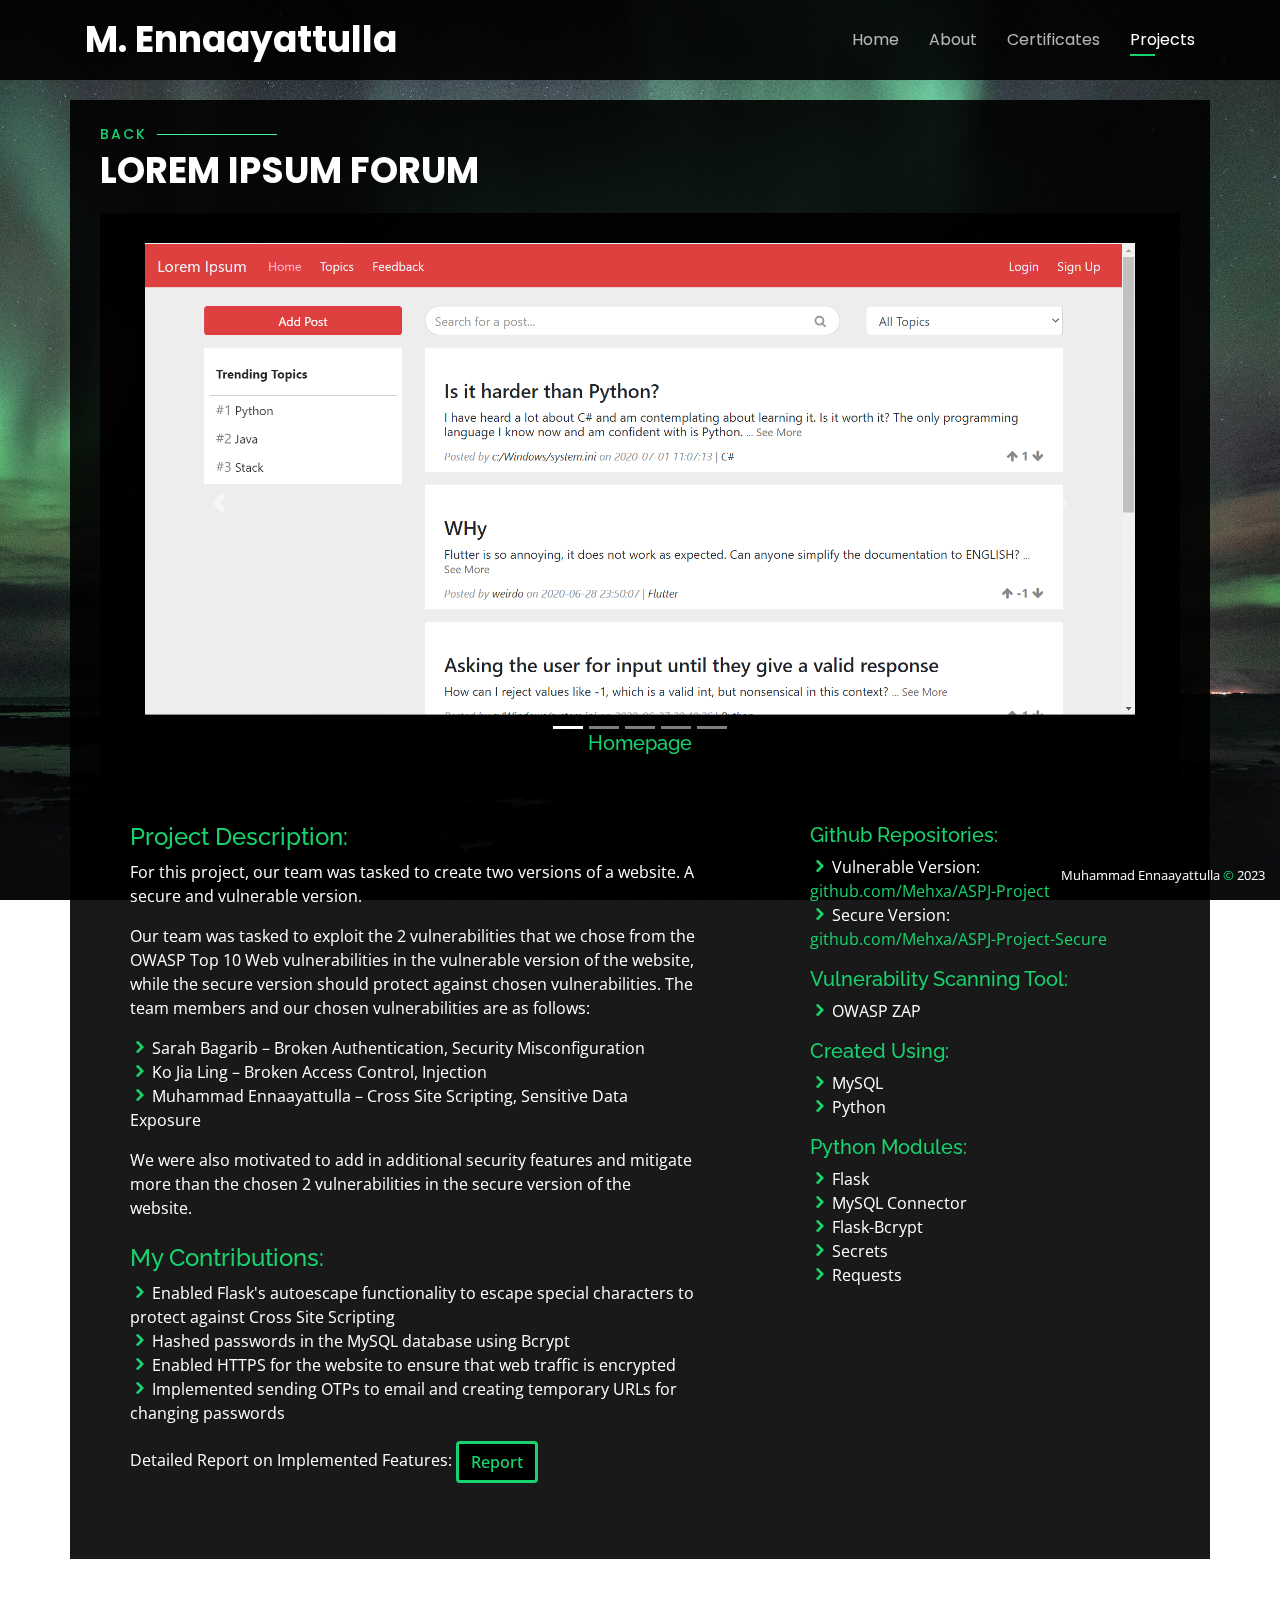
<file: LoremIpsumForum.html>
<!DOCTYPE html>
<html lang="en">

<head>
  <meta charset="utf-8">
  <meta content="width=device-width, initial-scale=1.0" name="viewport">

  <title>Ennaayattulla | Projects</title>
  <meta content="" name="description">
  <meta content="" name="keywords">

  <!-- Favicons -->
  <link href="assets/img/icon.png" rel="icon">

  <!-- Google Fonts -->
  <link href="https://fonts.googleapis.com/css?family=Open+Sans:300,300i,400,400i,600,600i,700,700i|Raleway:300,300i,400,400i,500,500i,600,600i,700,700i|Poppins:300,300i,400,400i,500,500i,600,600i,700,700i" rel="stylesheet">

  <!-- Vendor CSS Files -->
  <link href="assets/vendor/bootstrap/css/bootstrap.min.css" rel="stylesheet">
  <link href="assets/vendor/icofont/icofont.min.css" rel="stylesheet">
  <link rel="stylesheet" href="https://cdnjs.cloudflare.com/ajax/libs/font-awesome/4.7.0/css/font-awesome.min.css">
  <link href="assets/vendor/remixicon/remixicon.css" rel="stylesheet">
  <link href="assets/vendor/owl.carousel/assets/owl.carousel.min.css" rel="stylesheet">
  <link href="assets/vendor/boxicons/css/boxicons.min.css" rel="stylesheet">
  <link href="assets/vendor/venobox/venobox.css" rel="stylesheet">

  <!-- Template Main CSS File -->
  <link href="assets/css/style.css" rel="stylesheet">

</head>
<!-- ======= Header ======= -->
<header id="header" class="header-tops header-top">
  <div class="container">

    <h1><a href="https://mehxa.github.io/">M. Ennaayattulla</a></h1>

    <nav class="nav-menu d-none d-lg-block">
      <ul>
        <li><a href="index.html">Home</a></li>
        <li><a href="index.html#about">About</a></li>
        <li><a href="index.html#certificates">Certificates</a></li>
        <li class="active"><a href="index.html#projects">Projects</a></li>
      </ul>
    </nav>

  </div>
</header>
<!-- End Header -->
<body>
<section class="section-show" >
  <div class="container">
    <div class="section-title">
      <h2><a href="index.html#projects">Back</a></h2>
      <p>Lorem Ipsum Forum</p>
    </div>

    <div class="container">
      <div class="container-fluid">
        <div id="ASPJIndicators" class="carousel slide" data-ride="carousel">
          <ol class="carousel-indicators mb-4">
            <li data-target="#ASPJIndicators" data-slide-to="0" class="active"></li>
            <li data-target="#ASPJIndicators" data-slide-to="1"></li>
            <li data-target="#ASPJIndicators" data-slide-to="2"></li>
            <li data-target="#ASPJIndicators" data-slide-to="3"></li>
            <li data-target="#ASPJIndicators" data-slide-to="4"></li>

          </ol>
          <div class="carousel-inner">
            <div class="carousel-item active">
              <img class="d-block w-100" src="assets\img\portfolio\ASPJ(Vulnerable)Home.png" alt="First slide">
              <div class="caption">
                <h5>Homepage</h5>
              </div>
            </div>
            <div class="carousel-item">
              <img class="d-block w-100" src="assets\img\portfolio\ASPJ(XSS).png" alt="First slide">
              <div class="caption">
                <h5>Cross-Site Scripting Test</h5>
              </div>
            </div>
            <div class="carousel-item">
              <img class="d-block w-100" src="assets\img\portfolio\ASPJ(Report).png" alt="Second slide">
              <div class="caption">
                <h5>Vulnerability Scan Report</h5>
              </div>
            </div>
            <div class="carousel-item">
              <img class="d-block w-100" src="assets\img\portfolio\ASPJ(UserPage).png" alt="First slide">
              <div class="caption">
                <h5>User Page</h5>
              </div>
            </div>
            <div class="carousel-item">
              <img class="d-block w-100" src="assets\img\portfolio\ASPJ(HTTPS).png" alt="Third slide">
              <div class="caption">
                <h5>Encrypted traffic</h5>
              </div>
            </div>
          </div>
          <a class="carousel-control-prev" href="#ASPJIndicators" role="button" data-slide="prev">
            <span class="carousel-control-prev-icon" aria-hidden="true"></span>
            <span class="sr-only">Previous</span>
          </a>
          <a class="carousel-control-next" href="#ASPJIndicators" role="button" data-slide="next">
            <span class="carousel-control-next-icon" aria-hidden="true"></span>
            <span class="sr-only">Next</span>
          </a>
        </div>
  </div>
</div>
<div class="row container project-showcase" style="background:none;">
  <div class="col-lg-7">
    <h4>Project Description:</h4>
    <p>For this project, our team was tasked to create two versions of a website. A secure and vulnerable version.</p>
    <p>Our team was tasked to exploit the 2 vulnerabilities that we chose from the OWASP Top 10 Web vulnerabilities in the vulnerable version of the website, while the secure version should protect against chosen vulnerabilities. The team members and our chosen vulnerabilities are as follows:</p>
    <ul>
      <li><i class="icofont-rounded-right"></i>Sarah Bagarib – Broken Authentication, Security Misconfiguration</li>
      <li><i class="icofont-rounded-right"></i>Ko Jia Ling – Broken Access Control, Injection</li>
      <li><i class="icofont-rounded-right"></i>Muhammad Ennaayattulla – Cross Site Scripting, Sensitive Data Exposure</li>
    </ul>
    <p>We were also motivated to add in additional security features and mitigate more than the chosen 2 vulnerabilities in the secure version of the website.</p>
    <div class="mt-4">
      <h4>My Contributions:</h4>
      <ul>
        <li><i class="icofont-rounded-right"></i>Enabled Flask's autoescape functionality to escape special characters to protect against Cross Site Scripting</li>
        <li><i class="icofont-rounded-right"></i>Hashed passwords in the MySQL database using Bcrypt</li>
        <li><i class="icofont-rounded-right"></i>Enabled HTTPS for the website to ensure that web traffic is encrypted</li>
        <li><i class="icofont-rounded-right"></i>Implemented sending OTPs to email and creating temporary URLs for changing passwords</li>
      </ul>
      <p>Detailed Report on Implemented Features: <a class="btn btn-sec" href="assets\pdf\ASPJ Project Report.pdf" target="_blank">Report</a></p>
    </div>
  </div>
  <div class="col-lg-1">
  </div>
  <div class="col-lg-4">
    <h5>Github Repositories:</h5>
    <ul>
      <li><i class="icofont-rounded-right"></i>Vulnerable Version: <a href="https://github.com/Mehxa/ASPJ-Project" target="_blank">github.com/Mehxa/ASPJ-Project</a></li>
      <li><i class="icofont-rounded-right"></i>Secure Version: <a href="https://github.com/Mehxa/ASPJ-Project-Secure" target="_blank">github.com/Mehxa/ASPJ-Project-Secure</a></li>
    </ul>
    <h5>Vulnerability Scanning Tool:</h5>
    <ul>
      <li><i class="icofont-rounded-right"></i>OWASP ZAP</li>
    </ul>
    <h5>Created Using:</h5>
    <ul>
      <li><i class="icofont-rounded-right"></i>MySQL</li>
      <li><i class="icofont-rounded-right"></i>Python</li>
    </ul>
    <h5>Python Modules:</h5>
    <ul>
      <li><i class="icofont-rounded-right"></i>Flask</li>
      <li><i class="icofont-rounded-right"></i>MySQL Connector</li>
      <li><i class="icofont-rounded-right"></i>Flask-Bcrypt</li>
      <li><i class="icofont-rounded-right"></i>Secrets</li>
      <li><i class="icofont-rounded-right"></i>Requests</li>
    </ul>
  </div>
</div>

</section>
<div class="credits">
  Muhammad Ennaayattulla <span style="color:#18d26e;">&#169;</span> 2023</a>
</div>
</body>

<!-- Vendor JS Files -->
<script src="assets/vendor/jquery/jquery.min.js"></script>
<script src="assets/vendor/bootstrap/js/bootstrap.bundle.min.js"></script>
<script src="assets/vendor/jquery.easing/jquery.easing.min.js"></script>
<script src="assets/vendor/waypoints/jquery.waypoints.min.js"></script>
<script src="assets/vendor/counterup/counterup.min.js"></script>
<script src="assets/vendor/owl.carousel/owl.carousel.min.js"></script>
<script src="assets/vendor/isotope-layout/isotope.pkgd.min.js"></script>
<script src="assets/vendor/venobox/venobox.min.js"></script>
<script src="assets/vendor/typed.js/typed.min.js"></script>

<!-- Template Main JS File -->
<script src="assets/js/main.js"></script>
</file>
<file: assets/vendor/venobox/venobox.css>
/* ------ venobox.css --------*/
.vbox-overlay *, .vbox-overlay *:before, .vbox-overlay *:after{
    -webkit-backface-visibility: hidden;
    -webkit-box-sizing:border-box;
    -moz-box-sizing:border-box;
    box-sizing:border-box;
}
.vbox-overlay * { 
    -webkit-backface-visibility: visible;
    backface-visibility: visible;
}
.vbox-overlay{
    display: -webkit-flex;
    display: flex;
    -webkit-flex-direction: column;
    flex-direction: column;
    -webkit-justify-content: center;
    justify-content: center;
    -webkit-align-items: center;
    align-items: center;
    position: fixed;
    left: 0;
    top: 0;
    bottom: 0;
    right: 0;
    z-index: 999999;
}

/* ----- navigation ----- */
.vbox-title{
    width: 100%;
    height: 40px;
    float: left;
    text-align: center;
    line-height: 28px;
    font-size: 12px;
    padding: 6px 50px;
    overflow: hidden;
    position: fixed;
    display: none;
    left: 0;
    z-index: 89;
}
.vbox-close{
    cursor: pointer;
    position: fixed;
    top: -1px;
    right: 0;
    width: 50px;
    height: 40px;
    padding: 6px;
    display: block;
    background-position:10px center;
    overflow: hidden;
    font-size: 24px;
    line-height: 1;
    text-align: center;
    z-index: 99;
}
.vbox-left{
    cursor: pointer;
    position: fixed;
    left: 0;
    height: 40px;
    overflow: hidden;
    line-height: 28px;
    font-size: 12px;
    z-index: 99;
    display: flex;
    align-items:center;
}
.vbox-num{
    display: inline-block;
    margin: 6px 0 6px 15px;
}
/* ----- Social share ----- */
.vbox-share{
    line-height: 28px;
    font-size: 12px;
    overflow: hidden;
    position: fixed;
    left: 0;
    z-index: 98;
    display: flex;
    align-items:center;
    justify-content: center;
    width: 100%;
    text-align: center;
}
.vbox-share svg{
    max-height: 28px;
    width: 28px;
    z-index: 10;
    margin-left: 12px;
    margin-top: 6px;
    margin-bottom: 6px;
    vertical-align: middle;
}


/* ----- navigation ARROWS ----- */
.vbox-next, .vbox-prev{
    position: fixed;
    top: 50%;
    margin-top: -15px;
    overflow: hidden;
    cursor: pointer;
    display: block;
    width: 45px;
    height: 45px;
    z-index: 99;
}
.vbox-next span, .vbox-prev span{
    position: relative;
    width: 20px;
    height: 20px;
    border: 2px solid transparent;
    border-top-color: #B6B6B6;
    border-right-color: #B6B6B6;
    text-indent: -100px;
    position: absolute;
    top: 8px;
    display: block;
}
.vbox-prev{
    left: 15px;
}
.vbox-next{
    right: 15px;
}
.vbox-prev span{
    left: 10px;
    -ms-transform: rotate(-135deg);
    -webkit-transform: rotate(-135deg);
    transform: rotate(-135deg);
}
.vbox-next span{
    -ms-transform: rotate(45deg);
    -webkit-transform: rotate(45deg);
    transform: rotate(45deg);
    right: 10px;
}
/* ------- inline window ------ */
.vbox-inline{
    width: 420px;
    height: 315px;
    height: 70vh;
    padding: 10px;
    background: #fff;
    margin: 0 auto;
    overflow: auto;
    text-align: left;
}
/* ------- Video & iFrames window ------ */
.venoframe{
    max-width: 100%;
    width: 100%;
    border: none;
    width: 100%;
    height: 260px;
    height: 70vh;
}
.venoframe.vbvid{
    height: 260px;
}
@media (min-width: 768px) {
    .venoframe, .vbox-inline{
        width: 90%;
        height: 360px;
        height: 70vh;
    }
    .venoframe.vbvid{
        width: 640px;
        height: 360px;
    }
}
@media (min-width: 992px) {
    .venoframe, .vbox-inline{
        max-width: 1200px;
        width: 80%;
        height: 540px;
        height: 70vh;
    }
    .venoframe.vbvid{
        width: 960px;
        height: 540px;
    }
}
/* 
Please do NOT edit this part! 
or at least read this note: http://i.imgur.com/7C0ws9e.gif
*/
.vbox-open{
    overflow: hidden;
}
.vbox-container{
    position: absolute;
    left: 0;
    right: 0;
    top: 0;
    bottom: 0;
    overflow-x: hidden;
    overflow-y: scroll;
    overflow-scrolling: touch;
    -webkit-overflow-scrolling: touch;
    z-index: 20;
    max-height: 100%;

}

.vbox-content{
    text-align: center;
    float: left;
    width: 100%;
    position: relative;
    overflow: hidden;
    padding: 20px 4%;
}
.vbox-container img{
    max-width: 100%;
    height: auto;
}
.vbox-figlio{
    box-shadow: 0 0 12px rgba(0,0,0,0.19), 0 6px 6px rgba(0,0,0,0.23);
    max-width: 100%;
    text-align: initial;
}
img.vbox-figlio{
    -webkit-user-select: none;
-khtml-user-select: none;
-moz-user-select: none;
-o-user-select: none;
user-select: none;
}
.vbox-content.swipe-left{
    margin-left: -200px !important;
}
.vbox-content.swipe-right{
    margin-left: 200px !important;
}
.vbox-animated{
    webkit-transition: margin 300ms ease-out;
    transition: margin 300ms ease-out;
}

/* ---------- preloader ----------
 * SPINKIT 
 * http://tobiasahlin.com/spinkit/
-------------------------------- */
.sk-double-bounce,.sk-rotating-plane{width:40px;height:40px;margin:40px auto}.sk-rotating-plane{background-color:#333;-webkit-animation:sk-rotatePlane 1.2s infinite ease-in-out;animation:sk-rotatePlane 1.2s infinite ease-in-out}@-webkit-keyframes sk-rotatePlane{0%{-webkit-transform:perspective(120px) rotateX(0) rotateY(0);transform:perspective(120px) rotateX(0) rotateY(0)}50%{-webkit-transform:perspective(120px) rotateX(-180.1deg) rotateY(0);transform:perspective(120px) rotateX(-180.1deg) rotateY(0)}100%{-webkit-transform:perspective(120px) rotateX(-180deg) rotateY(-179.9deg);transform:perspective(120px) rotateX(-180deg) rotateY(-179.9deg)}}@keyframes sk-rotatePlane{0%{-webkit-transform:perspective(120px) rotateX(0) rotateY(0);transform:perspective(120px) rotateX(0) rotateY(0)}50%{-webkit-transform:perspective(120px) rotateX(-180.1deg) rotateY(0);transform:perspective(120px) rotateX(-180.1deg) rotateY(0)}100%{-webkit-transform:perspective(120px) rotateX(-180deg) rotateY(-179.9deg);transform:perspective(120px) rotateX(-180deg) rotateY(-179.9deg)}}.sk-double-bounce{position:relative}.sk-double-bounce .sk-child{width:100%;height:100%;border-radius:50%;background-color:#333;opacity:.6;position:absolute;top:0;left:0;-webkit-animation:sk-doubleBounce 2s infinite ease-in-out;animation:sk-doubleBounce 2s infinite ease-in-out}.sk-chasing-dots .sk-child,.sk-spinner-pulse,.sk-three-bounce .sk-child{background-color:#333;border-radius:100%}.sk-double-bounce .sk-double-bounce2{-webkit-animation-delay:-1s;animation-delay:-1s}@-webkit-keyframes sk-doubleBounce{0%,100%{-webkit-transform:scale(0);transform:scale(0)}50%{-webkit-transform:scale(1);transform:scale(1)}}@keyframes sk-doubleBounce{0%,100%{-webkit-transform:scale(0);transform:scale(0)}50%{-webkit-transform:scale(1);transform:scale(1)}}.sk-wave{margin:40px auto;width:50px;height:40px;text-align:center;font-size:10px}.sk-wave .sk-rect{background-color:#333;height:100%;width:6px;display:inline-block;-webkit-animation:sk-waveStretchDelay 1.2s infinite ease-in-out;animation:sk-waveStretchDelay 1.2s infinite ease-in-out}.sk-wave .sk-rect1{-webkit-animation-delay:-1.2s;animation-delay:-1.2s}.sk-wave .sk-rect2{-webkit-animation-delay:-1.1s;animation-delay:-1.1s}.sk-wave .sk-rect3{-webkit-animation-delay:-1s;animation-delay:-1s}.sk-wave .sk-rect4{-webkit-animation-delay:-.9s;animation-delay:-.9s}.sk-wave .sk-rect5{-webkit-animation-delay:-.8s;animation-delay:-.8s}@-webkit-keyframes sk-waveStretchDelay{0%,100%,40%{-webkit-transform:scaleY(.4);transform:scaleY(.4)}20%{-webkit-transform:scaleY(1);transform:scaleY(1)}}@keyframes sk-waveStretchDelay{0%,100%,40%{-webkit-transform:scaleY(.4);transform:scaleY(.4)}20%{-webkit-transform:scaleY(1);transform:scaleY(1)}}.sk-wandering-cubes{margin:40px auto;width:40px;height:40px;position:relative}.sk-wandering-cubes .sk-cube{background-color:#333;width:10px;height:10px;position:absolute;top:0;left:0;-webkit-animation:sk-wanderingCube 1.8s ease-in-out -1.8s infinite both;animation:sk-wanderingCube 1.8s ease-in-out -1.8s infinite both}.sk-chasing-dots,.sk-spinner-pulse{width:40px;height:40px;margin:40px auto}.sk-wandering-cubes .sk-cube2{-webkit-animation-delay:-.9s;animation-delay:-.9s}@-webkit-keyframes sk-wanderingCube{0%{-webkit-transform:rotate(0);transform:rotate(0)}25%{-webkit-transform:translateX(30px) rotate(-90deg) scale(.5);transform:translateX(30px) rotate(-90deg) scale(.5)}50%{-webkit-transform:translateX(30px) translateY(30px) rotate(-179deg);transform:translateX(30px) translateY(30px) rotate(-179deg)}50.1%{-webkit-transform:translateX(30px) translateY(30px) rotate(-180deg);transform:translateX(30px) translateY(30px) rotate(-180deg)}75%{-webkit-transform:translateX(0) translateY(30px) rotate(-270deg) scale(.5);transform:translateX(0) translateY(30px) rotate(-270deg) scale(.5)}100%{-webkit-transform:rotate(-360deg);transform:rotate(-360deg)}}@keyframes sk-wanderingCube{0%{-webkit-transform:rotate(0);transform:rotate(0)}25%{-webkit-transform:translateX(30px) rotate(-90deg) scale(.5);transform:translateX(30px) rotate(-90deg) scale(.5)}50%{-webkit-transform:translateX(30px) translateY(30px) rotate(-179deg);transform:translateX(30px) translateY(30px) rotate(-179deg)}50.1%{-webkit-transform:translateX(30px) translateY(30px) rotate(-180deg);transform:translateX(30px) translateY(30px) rotate(-180deg)}75%{-webkit-transform:translateX(0) translateY(30px) rotate(-270deg) scale(.5);transform:translateX(0) translateY(30px) rotate(-270deg) scale(.5)}100%{-webkit-transform:rotate(-360deg);transform:rotate(-360deg)}}.sk-spinner-pulse{-webkit-animation:sk-pulseScaleOut 1s infinite ease-in-out;animation:sk-pulseScaleOut 1s infinite ease-in-out}@-webkit-keyframes sk-pulseScaleOut{0%{-webkit-transform:scale(0);transform:scale(0)}100%{-webkit-transform:scale(1);transform:scale(1);opacity:0}}@keyframes sk-pulseScaleOut{0%{-webkit-transform:scale(0);transform:scale(0)}100%{-webkit-transform:scale(1);transform:scale(1);opacity:0}}.sk-chasing-dots{position:relative;text-align:center;-webkit-animation:sk-chasingDotsRotate 2s infinite linear;animation:sk-chasingDotsRotate 2s infinite linear}.sk-chasing-dots .sk-child{width:60%;height:60%;display:inline-block;position:absolute;top:0;-webkit-animation:sk-chasingDotsBounce 2s infinite ease-in-out;animation:sk-chasingDotsBounce 2s infinite ease-in-out}.sk-chasing-dots .sk-dot2{top:auto;bottom:0;-webkit-animation-delay:-1s;animation-delay:-1s}@-webkit-keyframes sk-chasingDotsRotate{100%{-webkit-transform:rotate(360deg);transform:rotate(360deg)}}@keyframes sk-chasingDotsRotate{100%{-webkit-transform:rotate(360deg);transform:rotate(360deg)}}@-webkit-keyframes sk-chasingDotsBounce{0%,100%{-webkit-transform:scale(0);transform:scale(0)}50%{-webkit-transform:scale(1);transform:scale(1)}}@keyframes sk-chasingDotsBounce{0%,100%{-webkit-transform:scale(0);transform:scale(0)}50%{-webkit-transform:scale(1);transform:scale(1)}}.sk-three-bounce{margin:40px auto;width:80px;text-align:center}.sk-three-bounce .sk-child{width:20px;height:20px;display:inline-block;-webkit-animation:sk-three-bounce 1.4s ease-in-out 0s infinite both;animation:sk-three-bounce 1.4s ease-in-out 0s infinite both}.sk-circle .sk-child:before,.sk-fading-circle .sk-circle:before{display:block;border-radius:100%;content:'';background-color:#333}.sk-three-bounce .sk-bounce1{-webkit-animation-delay:-.32s;animation-delay:-.32s}.sk-three-bounce .sk-bounce2{-webkit-animation-delay:-.16s;animation-delay:-.16s}@-webkit-keyframes sk-three-bounce{0%,100%,80%{-webkit-transform:scale(0);transform:scale(0)}40%{-webkit-transform:scale(1);transform:scale(1)}}@keyframes sk-three-bounce{0%,100%,80%{-webkit-transform:scale(0);transform:scale(0)}40%{-webkit-transform:scale(1);transform:scale(1)}}.sk-circle{margin:40px auto;width:40px;height:40px;position:relative}.sk-circle .sk-child{width:100%;height:100%;position:absolute;left:0;top:0}.sk-circle .sk-child:before{margin:0 auto;width:15%;height:15%;-webkit-animation:sk-circleBounceDelay 1.2s infinite ease-in-out both;animation:sk-circleBounceDelay 1.2s infinite ease-in-out both}.sk-circle .sk-circle2{-webkit-transform:rotate(30deg);-ms-transform:rotate(30deg);transform:rotate(30deg)}.sk-circle .sk-circle3{-webkit-transform:rotate(60deg);-ms-transform:rotate(60deg);transform:rotate(60deg)}.sk-circle .sk-circle4{-webkit-transform:rotate(90deg);-ms-transform:rotate(90deg);transform:rotate(90deg)}.sk-circle .sk-circle5{-webkit-transform:rotate(120deg);-ms-transform:rotate(120deg);transform:rotate(120deg)}.sk-circle .sk-circle6{-webkit-transform:rotate(150deg);-ms-transform:rotate(150deg);transform:rotate(150deg)}.sk-circle .sk-circle7{-webkit-transform:rotate(180deg);-ms-transform:rotate(180deg);transform:rotate(180deg)}.sk-circle .sk-circle8{-webkit-transform:rotate(210deg);-ms-transform:rotate(210deg);transform:rotate(210deg)}.sk-circle .sk-circle9{-webkit-transform:rotate(240deg);-ms-transform:rotate(240deg);transform:rotate(240deg)}.sk-circle .sk-circle10{-webkit-transform:rotate(270deg);-ms-transform:rotate(270deg);transform:rotate(270deg)}.sk-circle .sk-circle11{-webkit-transform:rotate(300deg);-ms-transform:rotate(300deg);transform:rotate(300deg)}.sk-circle .sk-circle12{-webkit-transform:rotate(330deg);-ms-transform:rotate(330deg);transform:rotate(330deg)}.sk-circle .sk-circle2:before{-webkit-animation-delay:-1.1s;animation-delay:-1.1s}.sk-circle .sk-circle3:before{-webkit-animation-delay:-1s;animation-delay:-1s}.sk-circle .sk-circle4:before{-webkit-animation-delay:-.9s;animation-delay:-.9s}.sk-circle .sk-circle5:before{-webkit-animation-delay:-.8s;animation-delay:-.8s}.sk-circle .sk-circle6:before{-webkit-animation-delay:-.7s;animation-delay:-.7s}.sk-circle .sk-circle7:before{-webkit-animation-delay:-.6s;animation-delay:-.6s}.sk-circle .sk-circle8:before{-webkit-animation-delay:-.5s;animation-delay:-.5s}.sk-circle .sk-circle9:before{-webkit-animation-delay:-.4s;animation-delay:-.4s}.sk-circle .sk-circle10:before{-webkit-animation-delay:-.3s;animation-delay:-.3s}.sk-circle .sk-circle11:before{-webkit-animation-delay:-.2s;animation-delay:-.2s}.sk-circle .sk-circle12:before{-webkit-animation-delay:-.1s;animation-delay:-.1s}@-webkit-keyframes sk-circleBounceDelay{0%,100%,80%{-webkit-transform:scale(0);transform:scale(0)}40%{-webkit-transform:scale(1);transform:scale(1)}}@keyframes sk-circleBounceDelay{0%,100%,80%{-webkit-transform:scale(0);transform:scale(0)}40%{-webkit-transform:scale(1);transform:scale(1)}}.sk-cube-grid{width:40px;height:40px;margin:40px auto}.sk-cube-grid .sk-cube{width:33.33%;height:33.33%;background-color:#333;float:left;-webkit-animation:sk-cubeGridScaleDelay 1.3s infinite ease-in-out;animation:sk-cubeGridScaleDelay 1.3s infinite ease-in-out}.sk-cube-grid .sk-cube1{-webkit-animation-delay:.2s;animation-delay:.2s}.sk-cube-grid .sk-cube2{-webkit-animation-delay:.3s;animation-delay:.3s}.sk-cube-grid .sk-cube3{-webkit-animation-delay:.4s;animation-delay:.4s}.sk-cube-grid .sk-cube4{-webkit-animation-delay:.1s;animation-delay:.1s}.sk-cube-grid .sk-cube5{-webkit-animation-delay:.2s;animation-delay:.2s}.sk-cube-grid .sk-cube6{-webkit-animation-delay:.3s;animation-delay:.3s}.sk-cube-grid .sk-cube7{-webkit-animation-delay:0ms;animation-delay:0ms}.sk-cube-grid .sk-cube8{-webkit-animation-delay:.1s;animation-delay:.1s}.sk-cube-grid .sk-cube9{-webkit-animation-delay:.2s;animation-delay:.2s}@-webkit-keyframes sk-cubeGridScaleDelay{0%,100%,70%{-webkit-transform:scale3D(1,1,1);transform:scale3D(1,1,1)}35%{-webkit-transform:scale3D(0,0,1);transform:scale3D(0,0,1)}}@keyframes sk-cubeGridScaleDelay{0%,100%,70%{-webkit-transform:scale3D(1,1,1);transform:scale3D(1,1,1)}35%{-webkit-transform:scale3D(0,0,1);transform:scale3D(0,0,1)}}.sk-fading-circle{margin:40px auto;width:40px;height:40px;position:relative}.sk-fading-circle .sk-circle{width:100%;height:100%;position:absolute;left:0;top:0}.sk-fading-circle .sk-circle:before{margin:0 auto;width:15%;height:15%;-webkit-animation:sk-circleFadeDelay 1.2s infinite ease-in-out both;animation:sk-circleFadeDelay 1.2s infinite ease-in-out both}.sk-fading-circle .sk-circle2{-webkit-transform:rotate(30deg);-ms-transform:rotate(30deg);transform:rotate(30deg)}.sk-fading-circle .sk-circle3{-webkit-transform:rotate(60deg);-ms-transform:rotate(60deg);transform:rotate(60deg)}.sk-fading-circle .sk-circle4{-webkit-transform:rotate(90deg);-ms-transform:rotate(90deg);transform:rotate(90deg)}.sk-fading-circle .sk-circle5{-webkit-transform:rotate(120deg);-ms-transform:rotate(120deg);transform:rotate(120deg)}.sk-fading-circle .sk-circle6{-webkit-transform:rotate(150deg);-ms-transform:rotate(150deg);transform:rotate(150deg)}.sk-fading-circle .sk-circle7{-webkit-transform:rotate(180deg);-ms-transform:rotate(180deg);transform:rotate(180deg)}.sk-fading-circle .sk-circle8{-webkit-transform:rotate(210deg);-ms-transform:rotate(210deg);transform:rotate(210deg)}.sk-fading-circle .sk-circle9{-webkit-transform:rotate(240deg);-ms-transform:rotate(240deg);transform:rotate(240deg)}.sk-fading-circle .sk-circle10{-webkit-transform:rotate(270deg);-ms-transform:rotate(270deg);transform:rotate(270deg)}.sk-fading-circle .sk-circle11{-webkit-transform:rotate(300deg);-ms-transform:rotate(300deg);transform:rotate(300deg)}.sk-fading-circle .sk-circle12{-webkit-transform:rotate(330deg);-ms-transform:rotate(330deg);transform:rotate(330deg)}.sk-fading-circle .sk-circle2:before{-webkit-animation-delay:-1.1s;animation-delay:-1.1s}.sk-fading-circle .sk-circle3:before{-webkit-animation-delay:-1s;animation-delay:-1s}.sk-fading-circle .sk-circle4:before{-webkit-animation-delay:-.9s;animation-delay:-.9s}.sk-fading-circle .sk-circle5:before{-webkit-animation-delay:-.8s;animation-delay:-.8s}.sk-fading-circle .sk-circle6:before{-webkit-animation-delay:-.7s;animation-delay:-.7s}.sk-fading-circle .sk-circle7:before{-webkit-animation-delay:-.6s;animation-delay:-.6s}.sk-fading-circle .sk-circle8:before{-webkit-animation-delay:-.5s;animation-delay:-.5s}.sk-fading-circle .sk-circle9:before{-webkit-animation-delay:-.4s;animation-delay:-.4s}.sk-fading-circle .sk-circle10:before{-webkit-animation-delay:-.3s;animation-delay:-.3s}.sk-fading-circle .sk-circle11:before{-webkit-animation-delay:-.2s;animation-delay:-.2s}.sk-fading-circle .sk-circle12:before{-webkit-animation-delay:-.1s;animation-delay:-.1s}@-webkit-keyframes sk-circleFadeDelay{0%,100%,39%{opacity:0}40%{opacity:1}}@keyframes sk-circleFadeDelay{0%,100%,39%{opacity:0}40%{opacity:1}}.sk-folding-cube{margin:40px auto;width:40px;height:40px;position:relative;-webkit-transform:rotateZ(45deg);transform:rotateZ(45deg)}.sk-folding-cube .sk-cube{float:left;width:50%;height:50%;position:relative;-webkit-transform:scale(1.1);-ms-transform:scale(1.1);transform:scale(1.1)}.sk-folding-cube .sk-cube:before{content:'';position:absolute;top:0;left:0;width:100%;height:100%;background-color:#333;-webkit-animation:sk-foldCubeAngle 2.4s infinite linear both;animation:sk-foldCubeAngle 2.4s infinite linear both;-webkit-transform-origin:100% 100%;-ms-transform-origin:100% 100%;transform-origin:100% 100%}.sk-folding-cube .sk-cube2{-webkit-transform:scale(1.1) rotateZ(90deg);transform:scale(1.1) rotateZ(90deg)}.sk-folding-cube .sk-cube3{-webkit-transform:scale(1.1) rotateZ(180deg);transform:scale(1.1) rotateZ(180deg)}.sk-folding-cube .sk-cube4{-webkit-transform:scale(1.1) rotateZ(270deg);transform:scale(1.1) rotateZ(270deg)}.sk-folding-cube .sk-cube2:before{-webkit-animation-delay:.3s;animation-delay:.3s}.sk-folding-cube .sk-cube3:before{-webkit-animation-delay:.6s;animation-delay:.6s}.sk-folding-cube .sk-cube4:before{-webkit-animation-delay:.9s;animation-delay:.9s}@-webkit-keyframes sk-foldCubeAngle{0%,10%{-webkit-transform:perspective(140px) rotateX(-180deg);transform:perspective(140px) rotateX(-180deg);opacity:0}25%,75%{-webkit-transform:perspective(140px) rotateX(0);transform:perspective(140px) rotateX(0);opacity:1}100%,90%{-webkit-transform:perspective(140px) rotateY(180deg);transform:perspective(140px) rotateY(180deg);opacity:0}}@keyframes sk-foldCubeAngle{0%,10%{-webkit-transform:perspective(140px) rotateX(-180deg);transform:perspective(140px) rotateX(-180deg);opacity:0}25%,75%{-webkit-transform:perspective(140px) rotateX(0);transform:perspective(140px) rotateX(0);opacity:1}100%,90%{-webkit-transform:perspective(140px) rotateY(180deg);transform:perspective(140px) rotateY(180deg);opacity:0}}
</file>
<file: assets/css/style.css>
/**
* Template Name: Personal - v2.4.0
* Template URL: https://bootstrapmade.com/personal-free-resume-bootstrap-template/
* Author: BootstrapMade.com
* License: https://bootstrapmade.com/license/
*/

/*--------------------------------------------------------------
# General
--------------------------------------------------------------*/
body {
  font-family: "Open Sans", sans-serif;
  background-color: #040404;
  color: #fff;
  position: relative;
  background: transparent;
}

body::before {
  content: "";
  position: fixed;
  background: #040404 url("../img/ab-unsplash.jpg") top right no-repeat;
  background-size: cover;
  left: 0;
  right: 0;
  top: 0;
  height: 100vh;
  z-index: -1;
}

@media (min-width: 1024px) {
  body::before {
    background-attachment: fixed;
  }
}

a {
  color: #18d26e;
}

a:hover {
  color: #35e888;
  text-decoration: none;
}

h1, h2, h3, h4, h5, h6 {
  font-family: "Raleway", sans-serif;
}

/*--------------------------------------------------------------
# Header
--------------------------------------------------------------*/
#header {
  transition: ease-in-out 0.3s;
  position: relative;
  height: 100vh;
  display: flex;
  align-items: center;
  z-index: 997;
  overflow-y: auto;
}

#header * {
  transition: ease-in-out 0.3s;
}

#header h1 {
  font-size: 48px;
  margin: 0;
  padding: 0;
  line-height: 1;
  font-weight: 700;
  font-family: "Poppins", sans-serif;
}

#header h1 a, #header h1 a:hover {
  color: #fff;
  line-height: 1;
  display: inline-block;
}

#header h2 {
  font-size: 24px;
  margin-top: 20px;
  color: rgba(255, 255, 255, 0.8);
}

#header h2 span {
  color: #fff;
  border-bottom: 2px solid #18d26e;
  padding-bottom: 6px;
}

#header img {
  padding: 0;
  margin: 0;
}

#header .social-links {
  margin-top: 20px;
  display: flex;
}

#header .social-links a {
  font-size: 16px;
  display: flex;
  justify-content: center;
  align-items: center;
  background: rgba(255, 255, 255, 0.1);
  color: #fff;
  line-height: 1;
  margin-right: 8px;
  border-radius: 50%;
  width: 40px;
  height: 40px;
}

#header .social-links a:hover {
  background: #18d26e;
}

@media (max-width: 992px) {
  #header h1 {
    font-size: 36px;
  }
  #header h2 {
    font-size: 20px;
    line-height: 30px;
  }
  #header .social-links {
    margin-top: 15px;
  }
  #header .container {
    display: flex;
    flex-direction: column;
    align-items: center;
  }
}

/*--------------------------------------------------------------
# Navigation Menu
--------------------------------------------------------------*/
/* Desktop Navigation */
.nav-menu {
  margin-top: 35px;
}

.nav-menu ul {
  display: flex;
  margin: 0;
  padding: 0;
  list-style: none;
}

.nav-menu li + li {
  margin-left: 30px;
}

.nav-menu a {
  display: block;
  position: relative;
  color: rgba(255, 255, 255, 0.7);
  font-size: 16px;
  font-family: "Poppins", sans-serif;
  font-weight: 400;
}

.nav-menu a:before {
  content: "";
  position: absolute;
  width: 0;
  height: 2px;
  bottom: -4px;
  left: 0;
  background-color: #18d26e;
  visibility: hidden;
  width: 0px;
  transition: all 0.3s ease-in-out 0s;
}

.nav-menu a:hover:before, .nav-menu li:hover > a:before, .nav-menu .active > a:before {
  visibility: visible;
  width: 25px;
}

.nav-menu a:hover, .nav-menu .active > a, .nav-menu li:hover > a {
  color: #fff;
  text-decoration: none;
}

/* Mobile Navigation */
.mobile-nav-toggle {
  position: fixed;
  right: 15px;
  top: 15px;
  z-index: 9998;
  border: 0;
  background: none;
  font-size: 24px;
  transition: all 0.4s;
  outline: none !important;
  line-height: 1;
  cursor: pointer;
  text-align: right;
}

.mobile-nav-toggle i {
  color: #fff;
}

.mobile-nav {
  position: fixed;
  top: 55px;
  right: 15px;
  bottom: 15px;
  left: 15px;
  z-index: 9999;
  overflow-y: auto;
  background: rgba(0, 0, 0, 0.7);
  transition: ease-in-out 0.2s;
  opacity: 0;
  visibility: hidden;
  border-radius: 10px;
  padding: 10px 0;
  border: 2px solid rgba(255, 255, 255, 0.12);
}

.mobile-nav * {
  margin: 0;
  padding: 0;
  list-style: none;
}

.mobile-nav a {
  display: block;
  position: relative;
  color: #fff;
  padding: 10px 20px;
  font-weight: 500;
  outline: none;
}

.mobile-nav a:hover, .mobile-nav .active > a, .mobile-nav li:hover > a {
  color: #18d26e;
  text-decoration: none;
}

.mobile-nav-overly {
  width: 100%;
  height: 100%;
  z-index: 9997;
  top: 0;
  left: 0;
  position: fixed;
  background: rgba(9, 9, 9, 0.6);
  overflow: hidden;
  display: none;
  transition: ease-in-out 0.2s;
}

.mobile-nav-active {
  overflow: hidden;
}

.mobile-nav-active .mobile-nav {
  opacity: 1;
  visibility: visible;
}

.mobile-nav-active .mobile-nav-toggle i {
  color: #fff;
}

/* Header Top */
#header.header-top {
  height: 80px;
  position: fixed;
  left: 0;
  top: 0;
  right: 0;
  background: rgba(0, 0, 0, 0.9);
}

#header.header-top .social-links, #header.header-top h2, #header.header-top .btn-pri {
  display: none;
}

#header.header-top h1 {
  margin-right: auto;
  font-size: 36px;
}

#header.header-top .container {
  display: flex;
  align-items: center;
}

#header.header-top .nav-menu {
  margin: 0;
}

@media (max-width: 768px) {
  #header.header-top {
    height: 60px;
  }
  #header.header-top h1 {
    font-size: 26px;
  }
}

/*--------------------------------------------------------------
# Sections General
--------------------------------------------------------------*/
section {
  overflow: hidden;
  position: absolute;
  width: 100%;
  top: 140px;
  bottom: 100%;
  opacity: 0;
  transition: ease-in-out 0.4s;
  z-index: 2;
}

section.section-show {
  top: 100px;
  bottom: auto;
  opacity: 1;
  padding-bottom: 45px;
}

section .container {
  background: rgba(0, 0, 0, 0.9);
  padding: 30px;
}

@media (max-width: 768px) {
  section {
    top: 120px;
  }
  section.section-show {
    top: 80px;
  }
}

.section-title h2 {
  font-size: 14px;
  font-weight: 500;
  padding: 0;
  line-height: 1px;
  margin: 0 0 20px 0;
  letter-spacing: 2px;
  text-transform: uppercase;
  color: #aaaaaa;
  font-family: "Poppins", sans-serif;
}

.section-title h2::after {
  content: "";
  width: 120px;
  height: 1px;
  display: inline-block;
  background: #4ceb95;
  margin: 4px 10px;
}

.section-title p {
  margin: 0;
  margin: -15px 0 15px 0;
  font-size: 36px;
  font-weight: 700;
  text-transform: uppercase;
  font-family: "Poppins", sans-serif;
  color: #fff;
}

.caption h5{
  text-align: center;
  margin-top:1rem;
}

.container ul{
  list-style: none;
  padding: 0;
}

.container ul i{
  font-size: 20px;
  padding-right: 2px;
  color: #18d26e;
}

.btn-pri{
  border: 3px solid #18d26e;
  background-color: transparent;
  color: white;
  font-weight: 550;
}

.btn-pri:hover {
  border: 3px solid #18d26e;
  background-color: #18d26e;
  color: white;
  font-weight: 450;
}

.btn-sec {
  border: 3px solid #18d26e;
  background-color: black;
  color: #18d26e;
  font-weight: 550;
}

.btn-sec:hover {
  border: 3px solid #18d26e;
  background-color: #18d26e;
  color: white;
  font-weight: 450;
}

.project-showcase h1,h2,h3,h4,h5,h6{
  color: #18d26e;
}
/*--------------------------------------------------------------
# About
--------------------------------------------------------------*/
.about-me .content h3 {
  font-weight: 700;
  font-size: 26px;
  color: #18d26e;
}

.about-me .content ul {
  list-style: none;
  padding: 0;
}

.about-me .content ul li {
  padding-bottom: 10px;
}

.about-me .content ul i {
  font-size: 20px;
  padding-right: 2px;
  color: #18d26e;
}

.about-me .content p:last-child {
  margin-bottom: 0;
}

/*--------------------------------------------------------------
# Counts
--------------------------------------------------------------*/
.counts {
  padding: 70px 0 60px;
}

.counts .count-box {
  padding: 30px 30px 25px 30px;
  width: 100%;
  position: relative;
  text-align: center;
  background: rgba(255, 255, 255, 0.08);
}

.counts .count-box i {
  position: absolute;
  top: -25px;
  left: 50%;
  transform: translateX(-50%);
  font-size: 24px;
  background: rgba(255, 255, 255, 0.1);
  padding: 12px;
  color: #18d26e;
  border-radius: 50px;
}

.counts .count-box span {
  font-size: 36px;
  display: block;
  font-weight: 600;
  color: #fff;
}

.counts .count-box p {
  padding: 0;
  margin: 0;
  font-family: "Raleway", sans-serif;
  font-size: 14px;
}

/*--------------------------------------------------------------
# Skills
--------------------------------------------------------------*/
.skills .progress {
  height: 50px;
  display: block;
  background: none;
}

.skills .progress .skill {
  padding: 10px 0;
  margin: 0 0 6px 0;
  text-transform: uppercase;
  display: block;
  font-weight: 600;
  font-family: "Poppins", sans-serif;
  color: #fff;
}

.skills .progress .skill .val {
  float: right;
  font-style: normal;
}

.skills .progress-bar-wrap {
  background: rgba(255, 255, 255, 0.15);
}

.skills .progress-bar {
  width: 1px;
  height: 10px;
  transition: .9s;
  background-color: #18d26e;
}

/*--------------------------------------------------------------
# Interests
--------------------------------------------------------------*/
.interests .icon-box {
  display: flex;
  align-items: center;
  padding: 20px;
  background: rgba(255, 255, 255, 0.08);
  transition: ease-in-out 0.3s;
}

.interests .icon-box i {
  font-size: 32px;
  padding-right: 10px;
  line-height: 1;
}

.interests .icon-box h3 {
  font-weight: 700;
  margin: 0;
  padding: 0;
  line-height: 1;
  font-size: 16px;
  color: #fff;
}

.interests .icon-box:hover {
  background: rgba(255, 255, 255, 0.12);
}

/*--------------------------------------------------------------
# Testimonials
--------------------------------------------------------------*/
.testimonials .testimonial-item {
  box-sizing: content-box;
  min-height: 320px;
}

.testimonials .testimonial-item .testimonial-img {
  width: 90px;
  border-radius: 50%;
  margin: -40px 0 0 40px;
  position: relative;
  z-index: 2;
  border: 6px solid rgba(255, 255, 255, 0.12);
}

.testimonials .testimonial-item h3 {
  font-size: 18px;
  font-weight: bold;
  margin: 10px 0 5px 45px;
  color: #fff;
}

.testimonials .testimonial-item h4 {
  font-size: 14px;
  color: #999;
  margin: 0 0 0 45px;
}

.testimonials .testimonial-item .quote-icon-left, .testimonials .testimonial-item .quote-icon-right {
  color: rgba(255, 255, 255, 0.25);
  font-size: 26px;
}

.testimonials .testimonial-item .quote-icon-left {
  display: inline-block;
  left: -5px;
  position: relative;
}

.testimonials .testimonial-item .quote-icon-right {
  display: inline-block;
  right: -5px;
  position: relative;
  top: 10px;
}

.testimonials .testimonial-item p {
  font-style: italic;
  margin: 0 15px 0 15px;
  padding: 20px 20px 60px 20px;
  background: rgba(255, 255, 255, 0.1);
  position: relative;
  border-radius: 6px;
  position: relative;
  z-index: 1;
}

.testimonials .owl-nav, .testimonials .owl-dots {
  margin-top: 5px;
  text-align: center;
}

.testimonials .owl-dot {
  display: inline-block;
  margin: 0 5px;
  width: 12px;
  height: 12px;
  border-radius: 50%;
  background-color: rgba(255, 255, 255, 0.3) !important;
}

.testimonials .owl-dot.active {
  background-color: #18d26e !important;
}

@media (max-width: 767px) {
  .testimonials {
    margin: 30px 10px;
  }
}

/*--------------------------------------------------------------
# Resume
--------------------------------------------------------------*/
.resume .resume-title {
  font-size: 26px;
  font-weight: 700;
  margin-top: 20px;
  margin-bottom: 20px;
  color: #fff;
}

.resume .resume-item {
  padding: 0 0 20px 20px;
  margin-top: -2px;
  border-left: 2px solid rgba(255, 255, 255, 0.2);
  position: relative;
}

.resume .resume-item h4 {
  line-height: 18px;
  font-size: 18px;
  font-weight: 600;
  text-transform: uppercase;
  font-family: "Poppins", sans-serif;
  color: #18d26e;
  margin-bottom: 10px;
}

.resume .resume-item h5 {
  font-size: 16px;
  background: rgba(255, 255, 255, 0.15);
  padding: 5px 15px;
  display: inline-block;
  font-weight: 600;
  margin-bottom: 10px;
}

.resume .resume-item ul {
  padding-left: 20px;
}

.resume .resume-item ul li {
  padding-bottom: 10px;
}

.resume .resume-item:last-child {
  padding-bottom: 0;
}

.resume .resume-item::before {
  content: "";
  position: absolute;
  width: 16px;
  height: 16px;
  border-radius: 50px;
  left: -9px;
  top: 0;
  background: #18d26e;
  border: 2px solid #18d26e;
}

/*--------------------------------------------------------------
# Services
--------------------------------------------------------------*/
.services .icon-box {
  text-align: center;
  background: rgba(204, 204, 204, 0.1);
  padding: 80px 20px;
  transition: all ease-in-out 0.3s;
}

.services .icon-box .icon {
  margin: 0 auto;
  width: 64px;
  height: 64px;
  background: #18d26e;
  border-radius: 5px;
  transition: all .3s ease-out 0s;
  display: flex;
  align-items: center;
  justify-content: center;
  margin-bottom: 20px;
  transform-style: preserve-3d;
}

.services .icon-box .icon i {
  color: #fff;
  font-size: 28px;
}

.services .icon-box .icon::before {
  position: absolute;
  content: '';
  left: -8px;
  top: -8px;
  height: 100%;
  width: 100%;
  background: rgba(255, 255, 255, 0.15);
  border-radius: 5px;
  transition: all .3s ease-out 0s;
  transform: translateZ(-1px);
}

.services .icon-box h4 {
  font-weight: 700;
  margin-bottom: 15px;
  font-size: 24px;
}

.services .icon-box h4 a {
  color: #fff;
}

.services .icon-box p {
  line-height: 24px;
  font-size: 14px;
  margin-bottom: 0;
}

.services .icon-box:hover {
  background: #18d26e;
  border-color: #18d26e;
}

.services .icon-box:hover .icon {
  background: #fff;
}

.services .icon-box:hover .icon i {
  color: #18d26e;
}

.services .icon-box:hover .icon::before {
  background: #35e888;
}

.services .icon-box:hover h4 a, .services .icon-box:hover p {
  color: #fff;
}

/*--------------------------------------------------------------
# Portfolio
--------------------------------------------------------------*/
.portfolio .portfolio-item {
  margin-bottom: 30px;
}

.portfolio .portfolio-item h3{
  font-weight: 700;
  font-size: 26px;
  color: #18d26e;
}

.portfolio .portfolio-container .container{
  position: unset !important;
}

.portfolio .portfolio-item ul{
  list-style: none;
  padding:0;
}

.portfolio .portfolio-item i{
  font-size:20px;
  padding-right: 2px;
  color: #18d26e;
}

.portfolio #portfolio-flters {
  padding: 0;
  margin: 0 auto 15px auto;
  list-style: none;
  text-align: center;
  border-radius: 50px;
  padding: 2px 15px;
}

.portfolio #portfolio-flters li {
  cursor: pointer;
  display: inline-block;
  padding: 8px 16px 10px 16px;
  font-size: 14px;
  font-weight: 600;
  line-height: 1;
  text-transform: uppercase;
  color: #fff;
  background: rgba(255, 255, 255, 0.1);
  margin: 0 3px 10px 3px;
  transition: all 0.3s ease-in-out;
  border-radius: 4px;
}

.portfolio #portfolio-flters li:hover, .portfolio #portfolio-flters li.filter-active {
  background: #18d26e;
}

.portfolio #portfolio-flters li:last-child {
  margin-right: 0;
}

.portfolio .portfolio-wrap {
  transition: 0.3s;
  position: relative;
  overflow: hidden;
  z-index: 1;
  background: rgba(0, 0, 0, 0.6);
}

.portfolio .portfolio-wrap::before {
  content: "";
  background: rgba(0, 0, 0, 0.6);
  position: absolute;
  left: 30px;
  right: 30px;
  top: 30px;
  bottom: 30px;
  transition: all ease-in-out 0.3s;
  z-index: 2;
  opacity: 0;
}

.portfolio .portfolio-wrap .portfolio-info {
  opacity: 0;
  position: absolute;
  top: 0;
  left: 0;
  right: 0;
  bottom: 0;
  text-align: center;
  z-index: 3;
  transition: all ease-in-out 0.3s;
  display: flex;
  flex-direction: column;
  justify-content: center;
  align-items: center;
}

.portfolio .portfolio-wrap .portfolio-info::before {
  display: block;
  content: "";
  width: 48px;
  height: 48px;
  position: absolute;
  top: 35px;
  left: 35px;
  border-top: 3px solid #fff;
  border-left: 3px solid #fff;
  transition: all 0.5s ease 0s;
  z-index: 9994;
}

.portfolio .portfolio-wrap .portfolio-info::after {
  display: block;
  content: "";
  width: 48px;
  height: 48px;
  position: absolute;
  bottom: 35px;
  right: 35px;
  border-bottom: 3px solid #fff;
  border-right: 3px solid #fff;
  transition: all 0.5s ease 0s;
  z-index: 9994;
}

.portfolio .portfolio-wrap .portfolio-info h4 {
  font-size: 20px;
  color: #fff;
  font-weight: 600;
}

.portfolio .portfolio-wrap .portfolio-info p {
  color: #ffffff;
  font-size: 14px;
  text-transform: uppercase;
  padding: 0;
  margin: 0;
}

.portfolio .portfolio-wrap .portfolio-links {
  text-align: center;
  z-index: 4;
}

.portfolio .portfolio-wrap .portfolio-links a {
  color: #fff;
  margin: 0 2px;
  font-size: 28px;
  display: inline-block;
  transition: 0.3s;
}

.portfolio .portfolio-wrap .portfolio-links a:hover {
  color: #63eda3;
}

.portfolio .portfolio-wrap:hover::before {
  top: 0;
  left: 0;
  right: 0;
  bottom: 0;
  opacity: 1;
}

.portfolio .portfolio-wrap:hover .portfolio-info {
  opacity: 1;
}

.portfolio .portfolio-wrap:hover .portfolio-info::before {
  top: 15px;
  left: 15px;
}

.portfolio .portfolio-wrap:hover .portfolio-info::after {
  bottom: 15px;
  right: 15px;
}

/*--------------------------------------------------------------
# Contact
--------------------------------------------------------------*/
.contact .info-box {
  color: #444444;
  padding: 20px;
  width: 100%;
  background: rgba(255, 255, 255, 0.08);
}

.contact .info-box i.bx {
  font-size: 24px;
  color: #18d26e;
  border-radius: 50%;
  padding: 14px;
  float: left;
  background: rgba(255, 255, 255, 0.1);
}

.contact .info-box h3 {
  font-size: 20px;
  color: rgba(255, 255, 255, 0.5);
  font-weight: 700;
  margin: 10px 0 8px 68px;
}

.contact .info-box p {
  padding: 0;
  color: #fff;
  line-height: 24px;
  font-size: 14px;
  margin: 0 0 0 68px;
}

.contact .info-box .social-links {
  margin: 5px 0 0 68px;
  display: flex;
}

.contact .info-box .social-links a {
  font-size: 18px;
  display: inline-block;
  color: #fff;
  line-height: 1;
  margin-right: 12px;
  transition: 0.3s;
}

.contact .info-box .social-links a:hover {
  color: #18d26e;
}

.contact .php-email-form {
  padding: 30px;
  background: rgba(255, 255, 255, 0.08);
}

.contact .php-email-form .validate {
  display: none;
  color: red;
  margin: 0 0 15px 0;
  font-weight: 400;
  font-size: 13px;
}

.contact .php-email-form .error-message {
  display: none;
  background: rgba(255, 255, 255, 0.08);
  background: #ed3c0d;
  text-align: left;
  padding: 15px;
  font-weight: 600;
}

.contact .php-email-form .error-message br + br {
  margin-top: 25px;
}

.contact .php-email-form .sent-message {
  display: none;
  background: rgba(255, 255, 255, 0.08);
  background: #18d26e;
  text-align: center;
  padding: 15px;
  font-weight: 600;
}

.contact .php-email-form .loading {
  display: none;
  background: rgba(255, 255, 255, 0.08);
  text-align: center;
  padding: 15px;
}

.contact .php-email-form .loading:before {
  content: "";
  display: inline-block;
  border-radius: 50%;
  width: 24px;
  height: 24px;
  margin: 0 10px -6px 0;
  border: 3px solid #18d26e;
  border-top-color: #eee;
  -webkit-animation: animate-loading 1s linear infinite;
  animation: animate-loading 1s linear infinite;
}

.contact .php-email-form input, .contact .php-email-form textarea {
  border-radius: 0;
  box-shadow: none;
  font-size: 14px;
  background: rgba(255, 255, 255, 0.08);
  border: 0;
  transition: 0.3s;
  color: #fff;
}

.contact .php-email-form input:focus, .contact .php-email-form textarea:focus {
  background-color: rgba(255, 255, 255, 0.11);
}

.contact .php-email-form input::-webkit-input-placeholder, .contact .php-email-form textarea::-webkit-input-placeholder {
  color: rgba(255, 255, 255, 0.3);
  opacity: 1;
}

.contact .php-email-form input::-moz-placeholder, .contact .php-email-form textarea::-moz-placeholder {
  color: rgba(255, 255, 255, 0.3);
  opacity: 1;
}

.contact .php-email-form input:-ms-input-placeholder, .contact .php-email-form textarea:-ms-input-placeholder {
  color: rgba(255, 255, 255, 0.3);
  opacity: 1;
}

.contact .php-email-form input::-ms-input-placeholder, .contact .php-email-form textarea::-ms-input-placeholder {
  color: rgba(255, 255, 255, 0.3);
  opacity: 1;
}

.contact .php-email-form input::placeholder, .contact .php-email-form textarea::placeholder {
  color: rgba(255, 255, 255, 0.3);
  opacity: 1;
}

.contact .php-email-form input {
  padding: 20px 15px;
}

.contact .php-email-form textarea {
  padding: 12px 15px;
}

.contact .php-email-form button[type="submit"] {
  background: #18d26e;
  border: 0;
  padding: 10px 30px;
  color: #fff;
  transition: 0.4s;
  border-radius: 4px;
}

.contact .php-email-form button[type="submit"]:hover {
  background: #15bb62;
}

@-webkit-keyframes animate-loading {
  0% {
    transform: rotate(0deg);
  }
  100% {
    transform: rotate(360deg);
  }
}

@keyframes animate-loading {
  0% {
    transform: rotate(0deg);
  }
  100% {
    transform: rotate(360deg);
  }
}

/*--------------------------------------------------------------
# Portfolio Details
--------------------------------------------------------------*/
.portfolio-details {
  padding-top: 40px;
  background: rgba(0, 0, 0, 0.8);
  position: fixed;
  left: 0;
  right: 0;
  top: 0;
  bottom: 0;
  overflow-y: auto;
}

.portfolio-details .container {
  padding-top: 20px;
  padding-bottom: 40px;
}

.portfolio-details .portfolio-title {
  font-size: 26px;
  font-weight: 700;
  margin-bottom: 20px;
}

.portfolio-details .portfolio-details-carousel .owl-nav, .portfolio-details .portfolio-details-carousel .owl-dots {
  margin-top: 5px;
  text-align: center;
}

.portfolio-details .portfolio-details-carousel .owl-dot {
  display: inline-block;
  margin: 0 5px;
  width: 12px;
  height: 12px;
  border-radius: 50%;
  background-color: rgba(255, 255, 255, 0.3) !important;
}

.portfolio-details .portfolio-details-carousel .owl-dot.active {
  background-color: #18d26e !important;
}

.portfolio-details .portfolio-info {
  padding-top: 45px;
}

.portfolio-details .portfolio-info h3 {
  font-size: 22px;
  font-weight: 400;
  margin-bottom: 20px;
}

.portfolio-details .portfolio-info ul {
  list-style: none;
  padding: 0;
  font-size: 15px;
}

.portfolio-details .portfolio-info ul li + li {
  margin-top: 10px;
}

.portfolio-details .portfolio-info p {
  font-size: 15px;
  padding: 15px 0 0 0;
}

@media (max-width: 992px) {
  .portfolio-details .portfolio-info {
    padding-top: 20px;
  }
}

/*--------------------------------------------------------------
# Credits
--------------------------------------------------------------*/
.credits {
  position: fixed;
  right: 0;
  left: 0;
  bottom: 0;
  padding: 15px;
  text-align: right;
  font-size: 13px;
  color: #fff;
  z-index: 999999;
}

@media (max-width: 992px) {
  .credits {
    text-align: center;
    padding: 10px;
    background: rgba(0, 0, 0, 0.8);
  }
}

.credits a {
  color: #18d26e;
  transition: 0.3s;
}

.credits a:hover {
  color: #fff;
}
</file>
